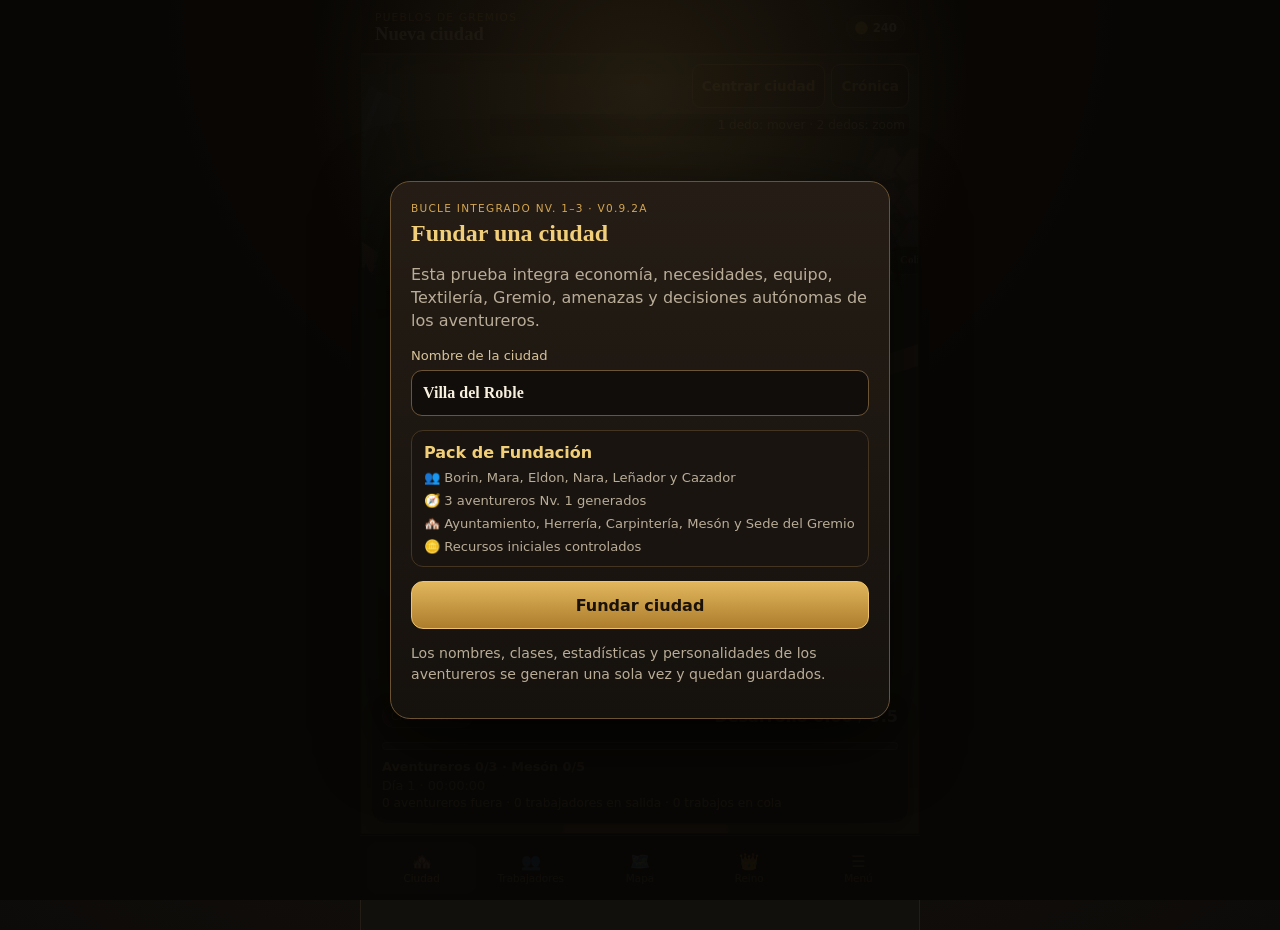
<file: index.html>
<!doctype html>
<html lang="es">
<head>
<meta charset="utf-8">
<meta name="viewport" content="width=device-width,initial-scale=1,viewport-fit=cover">
<meta name="theme-color" content="#17130f">
<meta name="description" content="Pueblos de Gremios - gestión de un pueblo fantástico y su reino.">
<link rel="manifest" href="./manifest.webmanifest?v=0.9.2a">
<link rel="icon" href="./icons/icon.svg?v=0.9.2a" type="image/svg+xml">
<link rel="stylesheet" href="./styles.css?v=0.9.2a">
<link rel="stylesheet" href="./activity.css?v=0.9.2a">
<link rel="stylesheet" href="./world-loop.css?v=0.9.2a">
<link rel="stylesheet" href="./city-life.css?v=0.9.2a">
<title>Pueblos de Gremios</title>
</head>
<body>
<section class="foundation-gate" id="foundationGate">
  <div class="foundation-card">
    <p class="eyebrow">Bucle integrado Nv. 1–3 · v0.9.2a</p>
    <h1>Fundar una ciudad</h1>
    <p>Esta prueba integra economía, necesidades, equipo, Textilería, Gremio, amenazas y decisiones autónomas de los aventureros.</p>
    <label class="foundation-field">
      <span>Nombre de la ciudad</span>
      <input id="foundationCityName" maxlength="28" value="Villa del Roble" autocomplete="off">
    </label>
    <div class="foundation-pack">
      <strong>Pack de Fundación</strong>
      <span>👥 Borin, Mara, Eldon, Nara, Leñador y Cazador</span>
      <span>🧭 3 aventureros Nv. 1 generados</span>
      <span>🏘️ Ayuntamiento, Herrería, Carpintería, Mesón y Sede del Gremio</span>
      <span>🪙 Recursos iniciales controlados</span>
    </div>
    <button class="primary" id="foundCityBtn">Fundar ciudad</button>
    <p class="muted" id="foundationFeedback">Los nombres, clases, estadísticas y personalidades de los aventureros se generan una sola vez y quedan guardados.</p>
  </div>
</section>

<main class="app-shell" id="app">
<header class="topbar">
  <div><p class="eyebrow">Pueblos de Gremios</p><h1 id="screenTitle">Nueva ciudad</h1></div>
  <div class="resource-strip city-resource-strip" aria-label="Recursos generales de la ciudad">
    <span title="Monedas">🪙 <b id="coinsValue">1.240</b></span>
  </div>
</header>

<section class="screen is-active" data-screen="city">
  <div class="city-stage">
    <div class="city-sky"></div>
    <button class="building hall" data-building="Ayuntamiento"><span>🏰</span><b>Ayuntamiento</b><small>Nv. 1</small></button>
    <button class="building tavern" data-building="Mesón"><span>🍲</span><b>Mesón</b><small>Nv. 1 · Cap. 5</small></button>
    <button class="building smithy" data-building="Herrería"><span>⚒️</span><b>Herrería</b><small>Nv. <span id="smithyLevelCity">1</span></small><em class="building-notice" id="smithyVisitBadge" hidden>📖 0 nuevas</em></button>
    <button class="building carpenter" data-building="Carpintería"><span>🪚</span><b>Carpintería</b><small>Nv. 1</small></button>
    <button class="building store" data-building="Sede del Gremio"><span>📜</span><b>Sede del Gremio</b><small>Nv. 1</small></button>
    <button class="building textile" id="cityTextileButton" data-building="Textilería" hidden><span>🧵</span><b>Textilería</b><small id="cityTextileLevel">Disponible</small></button>
    <div class="road"></div>
  </div>
  <article class="status-card city-growth-card">
    <div><span class="badge" id="cityLevelBadge">Ciudad Nv. 1</span><strong>Desarrollo <span id="cityDevelopment">0.00</span> / <span id="cityDevelopmentTarget">9.5</span></strong></div>
    <progress id="cityDevelopmentProgress" value="0" max="9.5">0/9.5</progress>
    <p class="city-population-summary" id="cityPopulationSummary">Aventureros 3/3 · Mesón 3/5</p>
    <p id="cityLiveClock" class="muted"></p><div id="cityRecentActivity" class="world-event-list"></div>
    <p id="cityProgressHint">Expediciones, producción y mejoras hacen crecer la ciudad.</p>
  </article>
</section>

<section class="screen" data-screen="workers">
  <div class="section-head"><h2>Trabajadores</h2><span>6 / 6</span></div>
  <div class="worker-list">
    <article class="worker worker-borin">
      <div class="avatar">B</div>
      <div>
        <h3>Borin</h3>
        <p>Herrero · Nv. <span id="borinProfessionLevel">1</span></p>
        <small>Herrería <span id="borinSmithingLevel">1</span> · <span id="borinSmithingXp">0</span>/<span id="borinNextXp">100</span> XP</small>
        <progress class="skill-progress" id="borinXpProgress" value="0" max="100"></progress>
        <small class="stamina-label">Resistencia <span id="borinStaminaWorker">100</span>/100</small>
        <progress class="stamina-progress" id="borinStaminaWorkerProgress" value="100" max="100"></progress>
      </div>
      <span class="state" id="borinState">Disponible</span>
    </article>
    <article class="worker worker-mara">
      <div class="avatar">M</div>
      <div>
        <h3>Mara</h3>
        <p>Minera · Nv. <span id="maraProfessionLevel">1</span></p>
        <small>Minería <span id="maraMiningLevel">1</span> · <span id="maraMiningXp">0</span>/<span id="maraNextXp">100</span> XP</small>
        <progress class="skill-progress" id="maraXpProgress" value="0" max="100"></progress>
        <small class="stamina-label">Resistencia <span id="maraStaminaWorker">100</span>/100</small>
        <progress class="stamina-progress" id="maraStaminaWorkerProgress" value="100" max="100"></progress>
      </div>
      <span class="state" id="maraState">Disponible</span>
    </article>
    <article class="worker worker-eldon">
      <div class="avatar">E</div>
      <div>
        <h3>Eldon</h3>
        <p>Carpintero · Nv. <span id="eldonProfessionLevel">1</span></p>
        <small>Carpintería <span id="eldonCarpentryLevel">1</span> · <span id="eldonCarpentryXp">0</span>/<span id="eldonNextXp">100</span> XP</small>
        <progress class="skill-progress" id="eldonXpProgress" value="0" max="100"></progress>
        <small class="stamina-label">Resistencia <span id="eldonStaminaWorker">100</span>/100</small>
        <progress class="stamina-progress" id="eldonStaminaWorkerProgress" value="100" max="100"></progress>
      </div>
      <span class="state" id="eldonState">Disponible</span>
    </article>
    <article class="worker"><div class="avatar">N</div><div><h3>Nara</h3><p>Mesonera · Nv. 1</p><small>Cocina 1 · Hospitalidad 1</small></div><span class="state">Disponible</span></article>
    <article class="worker"><div class="avatar">L</div><div><h3>Leñador</h3><p>Recolección · Nv. 1</p><small>Madera y Leña · salidas desde el Mapa</small></div><span class="state" id="loggerState">Disponible</span></article>
    <article class="worker"><div class="avatar">C</div><div><h3>Cazador</h3><p>Caza · Nv. 1</p><small>Carne, Piel y Tendón · salidas desde el Mapa</small></div><span class="state" id="hunterState">Disponible</span></article>
  </div>
</section>

<section class="screen" data-screen="carpenter">
  <button class="back-link" data-go="city">← Volver a la ciudad</button>

  <div class="hero-card carpenter-art">
    <span class="badge">Carpintería · Nv. 1</span>
    <h2>Taller de Eldon</h2>
    <p>Eldon transforma la madera de la ciudad en componentes para otros oficios.</p>
  </div>

  <div class="trade-resource-strip" aria-label="Recursos de Carpintería">
    <div><span>🪵 Madera</span><strong id="carpenterWood">86</strong></div>
    <div><span>🪚 Mangos</span><strong id="carpenterHandles">0</strong></div>
  </div>

  <article class="panel smithy-worker">
    <div class="smithy-worker-head">
      <div class="avatar">E</div>
      <div>
        <p class="eyebrow">Carpintero asignado</p>
        <h3>Eldon · Carpintería Nv. <span id="carpenterEldonLevel">1</span></h3>
      </div>
      <span class="state" id="carpenterEldonState">Disponible</span>
    </div>
    <small><span id="carpenterEldonXp">0</span>/<span id="carpenterEldonNextXp">100</span> XP</small>
    <progress class="skill-progress" id="carpenterEldonProgress" value="0" max="100"></progress>
    <small class="stamina-label">Resistencia <span id="carpenterEldonStamina">100</span>/100</small>
    <progress class="stamina-progress" id="carpenterEldonStaminaProgress" value="100" max="100"></progress>
  </article>

  <article class="panel recipe-card">
    <p class="eyebrow">Componente</p>
    <div class="recipe-title">
      <div class="recipe-icon">🪵</div>
      <div>
        <h3>Mango de pico</h3>
        <p>Componente de madera que la Herrería necesita para ensamblar un Pico de hierro.</p>
      </div>
    </div>
    <div class="kv"><span>Coste</span><strong>3 madera</strong></div>
    <div class="kv"><span>Tiempo de prueba</span><strong>20 s</strong></div>
    <div class="kv"><span>Coste de Resistencia</span><strong>15</strong></div>
    <div class="kv"><span>Experiencia</span><strong>+40 XP Carpintería</strong></div>
    <div class="craft-status">
      <div class="kv"><span>Estado</span><strong id="carpentryStatus">Lista para fabricar</strong></div>
      <progress id="carpentryProgress" value="0" max="100"></progress>
      <p class="countdown" id="carpentryCountdown"></p>
    </div>
    <button class="primary" id="startHandleCraft">Fabricar mango</button>
    <p class="feedback" id="carpentryFeedback" aria-live="polite"></p>
  </article>
  <article class="panel approved-production-panel">
    <div class="section-head compact"><div><p class="eyebrow">Catálogo aprobado</p><h3>Producción Nv. 1</h3></div><span id="carpenterWorldQueue">Cola 0/5</span></div>
    <div class="production-grid">
      <button class="small-action" data-world-recipe="toolHandle">Mango de herramienta</button>
      <button class="small-action" data-world-recipe="huntingBow">Arco de caza</button>
      <button class="small-action" data-world-recipe="arrowBundle">Haz de 12 flechas</button>
      <button class="small-action" data-world-recipe="simpleStaff">Bastón simple</button>
      <button class="small-action" data-world-recipe="woodenShield">Escudo de madera</button>
    </div>
    <p class="feedback" id="carpenterWorldFeedback"></p>
  </article>
</section>

<section class="screen" data-screen="smithy">
  <button class="back-link" data-go="city">← Volver a la ciudad</button>

  <div class="hero-card smithy-art smithy-art-compact">
    <span class="badge">Herrería · Nv. <span id="smithyLevelHero">1</span></span>
    <h2>Forja de Borin</h2>
    <p>Producción, almacén, venta y desarrollo del negocio.</p>
  </div>

  <div class="trade-resource-strip" aria-label="Recursos de Herrería">
    <div><span>⛏️ Hierro</span><strong id="smithyIron">42</strong></div>
    <div><span>🪨 Piedra</span><strong id="smithyStone">0</strong></div>
  </div>

  <article class="panel smithy-worker smithy-worker-compact">
    <div class="smithy-worker-head">
      <div class="avatar">B</div>
      <div>
        <p class="eyebrow">Herrero asignado</p>
        <h3>Borin · Herrería Nv. <span id="smithyBorinLevel">1</span></h3>
        <small><span id="smithyBorinXp">0</span>/<span id="smithyBorinNextXp">100</span> XP · Resistencia <span id="smithyBorinStamina">100</span>/100</small>
      </div>
      <span class="state" id="smithyBorinState">Disponible</span>
    </div>
    <div class="smithy-worker-bars">
      <progress class="skill-progress" id="smithyBorinProgress" value="0" max="100"></progress>
      <progress class="stamina-progress" id="smithyBorinStaminaProgress" value="100" max="100"></progress>
    </div>
  </article>

  <nav class="smithy-tabs" aria-label="Secciones de Herrería">
    <button class="smithy-tab is-active" data-smithy-tab="craft">⚒️<span>Fabricar</span></button>
    <button class="smithy-tab" data-smithy-tab="storage">📦<span>Almacén</span></button>
    <button class="smithy-tab" data-smithy-tab="sale">🪙<span>Venta</span></button>
    <button class="smithy-tab" data-smithy-tab="book">📖<span>Libro</span></button>
    <button class="smithy-tab" data-smithy-tab="upgrade">⬆️<span>Mejoras</span></button>
  </nav>

  <section class="smithy-tab-panel is-active" data-smithy-panel="craft">
    <article class="panel smithy-current-job">
      <div class="section-head compact">
        <div><p class="eyebrow">Trabajo actual</p><h3 id="craftStatus">Lista para trabajar</h3></div>
        <p class="countdown" id="craftCountdown"></p>
      </div>
      <progress id="craftProgress" value="0" max="100"></progress>
      <p class="feedback" id="smithyFeedback" aria-live="polite"></p>
    </article>

    <div class="section-head smithy-list-heading">
      <div><p class="eyebrow">Recetas disponibles</p><h2>Fabricación</h2></div>
      <span class="muted">Vista compacta</span>
    </div>

    <div class="smithy-recipe-list">
      <article class="smithy-list-item recipe-compact">
        <div class="recipe-compact-main">
          <div class="recipe-icon compact">⛏️</div>
          <div class="recipe-compact-copy">
            <strong>Cabeza de pico de hierro</strong>
            <small>Componente metálico · Nv. 1</small>
          </div>
          <button class="compact-action" id="startHeadCraft">Fabricar</button>
        </div>
        <div class="recipe-facts">
          <span><b>5</b> hierro</span><span><b>20 s</b></span><span><b>15</b> res.</span><span><b>+40</b> XP</span>
        </div>
        <details class="recipe-details">
          <summary>Información</summary>
          <p>La pieza metálica del pico. Necesita un mango fabricado en Carpintería para convertirse en herramienta.</p>
        </details>
      </article>

      <article class="smithy-list-item recipe-compact assembly-card">
        <div class="recipe-compact-main">
          <div class="recipe-icon compact">🛠️</div>
          <div class="recipe-compact-copy">
            <strong>Pico de hierro</strong>
            <small>Ensamblaje · Nv. 1</small>
          </div>
          <button class="compact-action" id="startPickaxeAssembly">Ensamblar</button>
        </div>
        <div class="recipe-facts">
          <span><b>1</b> cabeza</span><span><b>1</b> mango</span><span><b>15 s</b></span><span><b>10</b> res.</span><span><b>+20</b> XP</span>
        </div>
        <details class="recipe-details">
          <summary>Información</summary>
          <p>Borin utiliza una cabeza del Almacén de Herrería y un mango disponible en Carpintería.</p>
        </details>
      </article>

      <article class="smithy-list-item recipe-compact quality-recipe-card">
        <div class="recipe-compact-main">
          <div class="recipe-icon compact">⚔️</div>
          <div class="recipe-compact-copy">
            <strong>Espada de hierro</strong>
            <small>Equipo de aventurero · Dificultad Nv. 2</small>
          </div>
          <button class="compact-action" id="startSwordCraft">Forjar</button>
        </div>
        <div class="recipe-facts">
          <span><b>8</b> hierro</span><span><b>30 s</b></span><span><b>20</b> res.</span><span><b>+50</b> XP</span>
        </div>
        <details class="recipe-details">
          <summary>Calidad y detalles</summary>
          <p>Objeto individual. Al terminar pasa al Almacén de Herrería, nunca al inventario general.</p>
          <div class="quality-preview compact-quality">
            <div class="kv"><span>Excelente ahora</span><strong id="swordExcellentChance">2%</strong></div>
            <div class="quality-distribution" id="swordQualityDistribution"></div>
          </div>
        </details>
      </article>
    </div>
  </section>

  <section class="smithy-tab-panel" data-smithy-panel="storage" hidden>
    <article class="panel smithy-capacity-card">
      <div class="section-head compact">
        <div><p class="eyebrow">Stock propio</p><h3>Almacén de Herrería</h3></div>
        <strong><span id="smithyStorageUsed">0</span>/<span id="smithyStorageCapacity">20</span></strong>
      </div>
      <p class="muted">Todo lo producido por la Herrería queda acá. Los materiales generales siguen perteneciendo a la ciudad.</p>
    </article>

    <div class="smithy-stock-list">
      <article class="smithy-stock-row"><span>⛏️ Cabezas de pico</span><strong id="smithyPickaxeHeads">0</strong></article>
      <article class="smithy-stock-row external-stock"><span>🪵 Mangos disponibles en Carpintería</span><strong id="smithyHandles">0</strong></article>
      <article class="smithy-stock-row"><span>🛠️ Picos de hierro</span><strong id="smithyIronPickaxes">0</strong></article>
      <article class="smithy-stock-row"><span>⚔️ Espadas de hierro</span><strong id="smithyIronSwords">0</strong></article>
    </div>

    <article class="panel smithy-sword-storage">
      <div class="section-head compact">
        <div><p class="eyebrow">Piezas individuales</p><h3>Espadas almacenadas</h3></div>
      </div>
      <p class="muted">Revisá calidad y precio. Sólo una pieza que decidas exhibir pasa a Venta.</p>
      <div id="swordInventoryList" class="sword-inventory-list compact-sword-list"></div>
    </article>
  </section>

  <section class="smithy-tab-panel" data-smithy-panel="sale" hidden>
    <article class="panel exhibition-panel">
      <div class="section-head compact">
        <div><p class="eyebrow">Venta frecuente</p><h3>Exhibición</h3></div>
        <strong><span id="smithyExhibitionCount">0 piezas</span> · <span id="smithyExhibitionCapacity">3</span> máx.</strong>
      </div>
      <p class="muted">Sólo los objetos puestos aquí pueden ser evaluados y comprados por los aventureros.</p>
      <div id="smithyExhibitionList" class="exhibition-list"></div>
    </article>

    <article class="panel visitor-panel">
      <div class="section-head compact">
        <div><p class="eyebrow">Actividad de clientes</p><h3>Visitante actual</h3></div>
        <span class="state" id="smithyVisitorState">Sin visitantes</span>
      </div>
      <div id="smithyVisitorCard" class="visitor-card">
        <p class="muted">Los aventureros visitan la Herrería de forma automática y evalúan la Exhibición.</p>
      </div>
    </article>
  </section>

  <section class="smithy-tab-panel" data-smithy-panel="book" hidden>
    <article class="panel smithy-book-panel">
      <div class="section-head compact">
        <div><p class="eyebrow">Historial persistente</p><h3>📖 Libro de la Herrería</h3></div>
        <button class="small-action" id="clearSmithyBook">Limpiar leídos</button>
      </div>
      <p class="muted">Guarda las últimas 20 visitas detalladas. Las más antiguas se compactan automáticamente.</p>
      <div id="smithyBookSummary" class="book-summary"></div>
      <div id="smithyBookList" class="book-list"></div>
    </article>
  </section>

  <section class="smithy-tab-panel" data-smithy-panel="upgrade" hidden>
    <article class="panel upgrade-card">
      <p class="eyebrow">Desarrollo del negocio</p>
      <h3 id="smithyUpgradeTitle">Mejorar Herrería a Nv. 2</h3>
      <p class="muted" id="smithyUpgradeCopy">La mejora representa el crecimiento real del negocio y aumenta el Prestigio de la ciudad.</p>
      <div class="requirement-list">
        <div data-smithy-requirement="skill"><span>Borin · Herrería Nv. 2</span><strong id="reqSmithing">0/1</strong></div>
        <div data-smithy-requirement="crafted"><span>3 cabezas fabricadas</span><strong id="reqCrafted">0/3</strong></div>
        <div data-smithy-requirement="stone"><span>10 piedra</span><strong id="reqStone">0/10</strong></div>
        <div data-smithy-requirement="coins"><span>100 monedas</span><strong id="reqCoins">0/100</strong></div>
      </div>
      <div class="upgrade-reward">Recompensa: <strong>+20 Prestigio</strong></div>
      <button class="primary" id="upgradeSmithy">Mejorar Herrería</button>
      <p class="feedback" id="upgradeFeedback" aria-live="polite"></p>
    </article>
  </section>
  <article class="panel approved-production-panel">
    <div class="section-head compact"><div><p class="eyebrow">Catálogo aprobado</p><h3>Producción Nv. 1</h3></div><span id="smithyWorldQueue">Cola 0/5</span></div>
    <div class="production-grid">
      <button class="small-action" data-world-recipe="nails">Clavos ×8</button>
      <button class="small-action" data-world-recipe="arrowheads">Puntas ×6</button>
      <button class="small-action" data-world-recipe="pickaxeHead">Cabeza de pico</button>
      <button class="small-action" data-world-recipe="axeHead">Cabeza de hacha</button>
      <button class="small-action" data-world-recipe="ironPickaxe">Pico de hierro</button>
      <button class="small-action" data-world-recipe="workAxe">Hacha de trabajo</button>
      <button class="small-action" data-world-recipe="dagger">Daga de hierro</button>
      <button class="small-action" data-world-recipe="huntingKnife">Cuchillo de caza</button>
      <button class="small-action" data-world-recipe="scissors">Tijeras</button>
    </div>
    <p class="feedback" id="smithyWorldFeedback"></p>
  </article>
</section>

<section class="screen" data-screen="inn">
  <button class="back-link" data-go="city">← Volver a la ciudad</button>

  <div class="hero-card inn-art">
    <span class="badge">Mesón · Nv. 1</span>
    <h2>El Mesón de Nara</h2>
    <p>Los trabajadores recuperan Resistencia lentamente mientras están libres. El Mesón acelera mucho el descanso.</p>
  </div>

  <article class="panel inn-worker-card management-section" id="innMaraPanel">
    <div class="smithy-worker-head">
      <div class="avatar">M</div>
      <div>
        <p class="eyebrow">Trabajadora</p>
        <h3>Mara · Minera Nv. <span id="innMaraLevel">1</span></h3>
      </div>
      <span class="state" id="innMaraState">Disponible</span>
    </div>

    <div class="stamina-block">
      <div class="kv"><span>Resistencia</span><strong><span id="innMaraStamina">100</span>/100</strong></div>
      <progress class="stamina-progress" id="innMaraStaminaProgress" value="100" max="100"></progress>
      <div class="kv"><span>Recuperación normal</span><strong>+1 cada 10 s</strong></div>
      <div class="kv"><span>Descansando en Mesón</span><strong>+5 cada 10 s</strong></div>
    </div>

    <button class="primary" id="toggleMaraInnRest">Descansar en Mesón</button>
    <p class="feedback" id="maraInnFeedback" aria-live="polite"></p>
  </article>

  <article class="panel inn-worker-card management-section" id="innBorinPanel">
    <div class="smithy-worker-head">
      <div class="avatar">B</div>
      <div>
        <p class="eyebrow">Trabajador</p>
        <h3>Borin · Herrero Nv. <span id="innBorinLevel">1</span></h3>
      </div>
      <span class="state" id="innBorinState">Disponible</span>
    </div>

    <div class="stamina-block">
      <div class="kv"><span>Resistencia</span><strong><span id="innBorinStamina">100</span>/100</strong></div>
      <progress class="stamina-progress" id="innBorinStaminaProgress" value="100" max="100"></progress>
      <div class="kv"><span>Recuperación normal</span><strong>+1 cada 10 s</strong></div>
      <div class="kv"><span>Descansando en Mesón</span><strong>+5 cada 10 s</strong></div>
    </div>

    <button class="primary" id="toggleBorinInnRest">Descansar en Mesón</button>
    <p class="feedback" id="borinInnFeedback" aria-live="polite"></p>
  </article>

  <article class="panel inn-worker-card management-section" id="innEldonPanel">
    <div class="smithy-worker-head">
      <div class="avatar">E</div>
      <div>
        <p class="eyebrow">Trabajador</p>
        <h3>Eldon · Carpintero Nv. <span id="innEldonLevel">1</span></h3>
      </div>
      <span class="state" id="innEldonState">Disponible</span>
    </div>

    <div class="stamina-block">
      <div class="kv"><span>Resistencia</span><strong><span id="innEldonStamina">100</span>/100</strong></div>
      <progress class="stamina-progress" id="innEldonStaminaProgress" value="100" max="100"></progress>
      <div class="kv"><span>Recuperación normal</span><strong>+1 cada 10 s</strong></div>
      <div class="kv"><span>Descansando en Mesón</span><strong>+5 cada 10 s</strong></div>
    </div>

    <button class="primary" id="toggleEldonInnRest">Descansar en Mesón</button>
    <p class="feedback" id="eldonInnFeedback" aria-live="polite"></p>
  </article>

  <article class="panel management-section" id="mesonSummaryPanel">
    <div class="section-head compact"><div><p class="eyebrow">Aventureros</p><h3>Servicios del Mesón</h3></div><span id="mesonServiceSummary">0 servicios</span></div>
    <p class="muted">Nara atiende necesidades reales: Plato sencillo, Ración de viaje y Descanso. Si alguien no puede pagar, puede ocupar alojamiento y recuperarse mediante reposo lento. No existe una barra obligatoria de hambre.</p>
    <div class="world-event-list" id="mesonAdventurerList"></div>
  </article>
  <article class="panel management-section" id="innRulePanel">
    <p class="eyebrow">Regla de prueba</p>
    <p class="muted">Los trabajadores se recuperan mientras el mundo está activo. En esta prueba no acumulás castigos cuando cerrás la app. La velocidad está acelerada para poder probarla; después ajustaremos el balance definitivo.</p>
  </article>
<article class="panel management-section" id="innGathererRestPanel"></article><article class="panel management-section" id="mesonActivityPanel"><h3>La voz del Mesón</h3><div id="mesonRealActivity"></div></article>
</section>

<section class="screen" data-screen="expedition">
  <div class="hero-card expedition-art">
    <span class="badge danger">Riesgo medio</span>
    <h2>Cantera del Este</h2>
    <p>Zona cercana de prueba. Permite conseguir hierro y piedra mientras Mara mejora Minería.</p>
  </div>
  <div class="panel">
    <div class="kv"><span>Duración de prueba</span><strong>30 s</strong></div>
    <div class="kv"><span>Minería recomendada</span><strong>1</strong></div>
    <div class="kv"><span>Trabajador</span><strong>Mara</strong></div>
    <div class="kv"><span>Coste de Resistencia</span><strong>20</strong></div>
    <div class="kv"><span>Resistencia actual</span><strong><span id="expeditionStamina">100</span>/100</strong></div>
    <progress class="stamina-progress" id="expeditionStaminaProgress" value="100" max="100"></progress>
    <div class="kv"><span>Posibles recursos</span><strong>⛏️ 4–7 · 🪨 2–4</strong></div>
    <div class="kv"><span>Herramienta</span><strong id="expeditionTool">Sin pico</strong></div>
    <div class="kv"><span>Veta dura</span><strong id="hardVeinChance">No disponible</strong></div>
    <div class="equipment-box">
      <div class="kv"><span>Picos en inventario</span><strong id="expeditionPickaxes">0</strong></div>
      <button class="primary" id="equipIronPickaxe">Equipar Pico de hierro</button>
      <p class="muted">Con el Pico de hierro equipado, cada expedición tiene 15% de probabilidad de activar una Veta dura con hierro adicional.</p>
    </div>
    <div class="expedition-status" id="expeditionStatusBox">
      <div class="kv"><span>Estado</span><strong id="expeditionStatus">Lista para partir</strong></div>
      <progress id="expeditionProgress" value="0" max="100"></progress>
      <p class="countdown" id="expeditionCountdown"></p>
    </div>
    <button class="primary" id="startExpedition">Iniciar expedición</button>
    <p class="feedback" id="expeditionFeedback" aria-live="polite"></p>
  </div>
</section>

<section class="screen" data-screen="kingdom">
  <div class="hero-card kingdom-art"><span class="badge">POBLACIÓN PERSISTENTE</span><h2>Aventureros de tu ciudad</h2><p>La ciudad crece de Nv. 1 a Nv. 3 y abre plazas para nuevos aventureros sin duplicarlos al recargar.</p></div>
  <article class="panel">
    <p class="eyebrow">Ciudad fundada</p>
    <h3 id="kingdomCityName">Sin fundar</h3>
    <p class="muted" id="kingdomFoundingMeta">El Pack inicial se genera al fundar la ciudad.</p>
  </article>
  <article class="panel">
    <div class="section-head compact"><div><p class="eyebrow">Población de aventureros</p><h3>Residentes</h3></div><span id="kingdomAdventurerCount">0/3 plazas activas</span></div>
    <div class="founding-adventurer-list" id="kingdomAdventurerList"></div>
  </article>
  <article class="panel adventure-activity-panel" id="manualCombatLab" hidden>
    <div class="section-head compact">
      <div><p class="eyebrow">LABORATORIO LOCAL</p><h3>Forzar salida de combate</h3></div>
      <span class="state" id="activityState">Lista</span>
    </div>
    <p class="muted">Herramienta de QA. En el juego normal los aventureros deciden sus salidas o aceptan misiones de forma autónoma.</p>

    <label class="activity-field">
      <span>Aventurero</span>
      <select id="activityAdventurerSelect"></select>
    </label>

    <div class="activity-grid">
      <label class="activity-field">
        <span>Objetivo</span>
        <select id="activityEnemySelect">
          <option value="wolf">Lobo</option>
          <option value="boar">Jabalí</option>
        </select>
      </label>
      <label class="activity-field">
        <span>Cantidad</span>
        <select id="activityEnemyCount">
          <option value="1">1</option>
          <option value="2">2</option>
          <option value="3">3</option>
        </select>
      </label>
    </div>

    <div class="activity-preview" id="activityPreview"></div>
    <button class="primary" id="resolveAdventurerActivity">Resolver salida</button>
    <p class="feedback" id="activityResult" aria-live="polite"></p>
  </article>

  <article class="panel">
    <div class="section-head compact"><div><p class="eyebrow">Historial breve</p><h3>Últimas salidas</h3></div></div>
    <div class="activity-log" id="activityLogList"></div>
  </article>

  <article class="panel">
    <div class="section-head compact"><div><p class="eyebrow">Vida del mundo</p><h3>Últimos acontecimientos</h3></div><span id="worldClockKingdom">Día 1 · 00:00</span></div>
    <div class="world-event-list" id="worldEventList"></div>
  </article>
  <article class="panel">
    <p class="eyebrow">Regla v0.9.2a</p>
    <p class="muted">El jugador administra la ciudad. Los aventureros evalúan necesidades, compran, descansan, aceptan misiones y realizan salidas por decisión propia. Sus salidas tienen inicio, regreso y consecuencias que podés observar en el territorio.</p>
  </article>
</section>


<section class="screen" data-screen="townHall">
  <button class="back-link" data-go="city">← Volver a la ciudad</button>
  <div class="hero-card"><span class="badge">Ayuntamiento · Nv. 1</span><h2>Administración de la ciudad</h2><p>Tesorería, desarrollo, alertas y estado general.</p></div>
  <article class="panel management-section" id="townHallFundsPanel">
    <div class="section-head compact"><div><p class="eyebrow">Tesorería</p><h3>Fondos</h3></div><span id="townHallCityLevel">Ciudad Nv. 1</span></div>
    <div class="kv"><span>Total</span><strong id="townHallCoins">0</strong></div>
    <div class="kv"><span>Reservado para misiones</span><strong id="townHallReserved">0</strong></div>
    <div class="kv"><span>Disponible</span><strong id="townHallAvailable">0</strong></div>
    <div class="kv"><span>Desarrollo</span><strong id="townHallDevelopment">0</strong></div>
  </article>
  <article class="panel management-section" id="townHallAlertPanel">
    <p class="eyebrow">Alertas reales</p>
    <div class="world-event-list" id="townHallAlerts"></div>
  </article>
  <article class="panel management-section" id="legacyEraPanel">
    <p class="eyebrow">Era actual</p>
    <div class="kv"><span>Era</span><strong id="townHallEra">era-prueba-1</strong></div>
    <div class="kv"><span>Diamantes persistentes</span><strong id="townHallDiamonds">0</strong></div>
    <p class="muted">Récords, Crónicas, títulos, cosméticos y Diamantes forman el legado entre Eras. El reset material de temporada se activará cuando exista contenido completo de Era.</p>
  </article>
<article class="panel management-section" id="townHallOverviewPanel"><h3>Tu ciudad</h3><div id="townHallOverview"></div><button class="small-action" data-go="map">Ver el territorio</button></article>
</section>

<section class="screen" data-screen="guildHall">
  <button class="back-link" data-go="city">← Volver a la ciudad</button>
  <div class="hero-card"><span class="badge">Sede del Gremio · Nv. 1</span><h2>Tablón de misiones</h2><p>La ciudad publica oportunidades; los aventureros deciden si aceptarlas.</p></div>
  <article class="panel management-section" id="guildPublishPanel">
    <p class="eyebrow">Publicar misión de control</p>
    <div class="activity-grid">
      <label class="activity-field"><span>Objetivo</span><select id="guildEnemySelect"><option value="wolf">Lobo</option><option value="boar">Jabalí</option></select></label>
      <label class="activity-field"><span>Cantidad</span><select id="guildEnemyCount"><option value="1">1</option><option value="2">2</option><option value="3">3</option></select></label>
    </div>
    <label class="activity-field"><span>Recompensa en monedas</span><input id="guildRewardInput" type="number" min="1" value="6"></label>
    <p class="muted" id="guildRewardHint">El valor debe mantenerse entre 70% y 130% del recomendado.</p>
    <button class="primary" id="publishGuildMission">Publicar misión</button>
    <p class="feedback" id="guildFeedback"></p>
  </article>
  <article class="panel management-section" id="guildDeliveryPanel">
    <p class="eyebrow">Entrega por demanda real</p>
    <div class="activity-grid">
      <label class="activity-field"><span>Recurso</span><select id="deliveryResourceSelect">
        <option value="meat">Carne</option><option value="tendon">Tendón</option>
        <option value="wolfSkin">Piel de Lobo</option><option value="boarSkin">Piel de Jabalí</option>
      </select></label>
      <label class="activity-field"><span>Cantidad</span><input id="deliveryQtyInput" type="number" min="1" max="10" value="1"></label>
    </div>
    <label class="activity-field"><span>Recompensa</span><input id="deliveryRewardInput" type="number" min="1" value="2"></label>
    <p class="muted" id="deliveryHint">Sólo se permite publicar si la ciudad realmente necesita ese recurso.</p>
    <button class="primary" id="publishDeliveryMission">Publicar entrega</button>
    <p class="feedback" id="deliveryFeedback"></p>
  </article>

  <article class="panel management-section" id="guildEscortPanel">
    <p class="eyebrow">Escolta por amenaza</p>
    <div class="activity-grid">
      <label class="activity-field"><span>Salida</span><select id="escortWorkerSelect">
        <option value="mine">Mina</option><option value="wood">Bosque</option><option value="hunt">Caza</option>
      </select></label>
      <label class="activity-field"><span>Recompensa</span><input id="escortRewardInput" type="number" min="1" value="16"></label>
    </div>
    <p class="muted" id="escortHint">Sólo se habilita cuando la Amenaza recomienda una escolta.</p>
    <button class="primary" id="publishEscortMission">Publicar escolta</button>
    <p class="feedback" id="escortFeedback"></p>
  </article>
  <article class="panel management-section" id="guildMissionsPanel">
    <div class="section-head compact"><div><p class="eyebrow">Misiones</p><h3>Tablón activo</h3></div><span id="guildMissionCount">0/2</span></div>
    <div class="world-event-list" id="guildMissionList"></div>
  </article>
<article class="panel management-section" id="guildResidentsPanel"><h3>Registro de aventureros</h3><div id="guildResidentList"></div></article><article class="panel management-section" id="guildRewardsPanel"><h3>Recompensas comprometidas</h3><div id="guildReservedRewards"></div></article>
</section>

<section class="screen" data-screen="textile">
  <button class="back-link" data-go="city">← Volver a la ciudad</button>
  <div class="hero-card"><span class="badge" id="textileBadge">Textilería · Bloqueada</span><h2>Taller textil</h2><p>La piel conserva su especie al convertirse en cuero y luego en equipamiento.</p></div>
  <article class="panel" id="textileBuildPanel">
    <p class="eyebrow">Construcción</p>
    <p class="muted">Requiere Ciudad Nv. 2, 40 monedas, 10 madera, 8 piedra, 1 lote de clavos y Tijeras.</p>
    <div id="textileBuildRequirements" role="status"></div>
    <button class="primary" id="buildTextile">Construir Textilería</button>
    <p class="feedback" id="textileFeedback"></p>
  </article>
  <article class="panel" id="textileProductionPanel" hidden>
    <div class="section-head compact"><div><p class="eyebrow">Curtido</p><h3>Piel → Cuero</h3></div><span id="tannedStockSummary">0 cueros</span></div>
    <div class="production-grid" id="tanningActions"></div>
    <div class="section-head compact"><div><p class="eyebrow">Productos</p><h3>Fabricación</h3></div></div>
    <label class="activity-field"><span>Origen del cuero</span><select id="textileOriginSelect"></select></label>
    <div class="production-grid">
      <button class="small-action" data-world-recipe="leatherProtection">Protección ligera</button>
      <button class="small-action" data-world-recipe="leatherGloves">Guantes</button>
      <button class="small-action" data-world-recipe="leatherBoots">Botas</button>
    </div>
    <div class="world-event-list" id="textileStockList"></div>
  </article>
</section>

<section class="screen" data-screen="map">
  <div class="hero-card"><span class="badge">Territorio local · Nv. 1–10</span><h2>Mapa de la ciudad</h2><p>Zonas, recursos, presencia enemiga, trabajadores y rutas.</p></div>
  <article class="panel management-section" id="mapThreatPanel">
    <div class="section-head compact"><div><p class="eyebrow">Amenaza</p><h3>Presencia</h3></div><span id="mapWorldTime">Día 1 · 00:00</span></div>
    <div class="threat-row"><span>🐺 Lobos</span><strong id="wolfPresence">25/100 · Controlado</strong></div>
    <progress id="wolfPresenceProgress" value="25" max="100"></progress>
    <div class="threat-row"><span>🐗 Jabalíes</span><strong id="boarPresence">20/100 · Controlado</strong></div>
    <progress id="boarPresenceProgress" value="20" max="100"></progress>
  </article>
  <article class="panel management-section" id="mapWorkersPanel">
    <p class="eyebrow">Salidas de trabajadores</p>
    <div class="production-grid">
      <button class="small-action" id="mapMineOuting">⛏️ Mara · Mina</button>
      <button class="small-action" id="mapWoodOuting">🪵 Leñador · Bosque</button>
      <button class="small-action" id="mapHuntOuting">🏹 Cazador · Caza</button>
    </div>
    <div id="mapWorkerProgress"></div>
    <p class="feedback" id="mapOutingFeedback"></p>
  </article>
  <article class="panel management-section" id="mapToolsPanel">
    <div class="section-head compact"><div><p class="eyebrow">Herramientas</p><h3>Equipo de trabajadores</h3></div><button class="small-action" id="repairWorkerTools">Reparar</button></div>
    <div class="world-event-list" id="mapWorkerToolsSummary"></div>
    <div class="production-grid">
      <button class="small-action" id="equipMaraPickaxe">Equipar Pico de hierro</button>
      <button class="small-action" id="equipLoggerAxe">Equipar Hacha de trabajo</button>
      <button class="small-action" id="equipHunterBow">Equipar Arco de caza</button>
      <button class="small-action" id="equipHunterKnife">Equipar Cuchillo de caza</button>
    </div>
  </article>
  <article class="panel management-section" id="mapZonesPanel">
    <p class="eyebrow">Zonas</p>
    <div class="world-event-list" id="mapZoneList"></div>
  </article>
  <article class="panel management-section" id="mapOutingsPanel">
    <p class="eyebrow">Aventureros fuera de la ciudad</p>
    <div class="world-event-list" id="mapActiveAdventurers"></div>
  </article>
</section>

<section class="screen" data-screen="inventory">
  <div class="section-head"><h2>Inventario de la ciudad</h2><span>Recursos generales</span></div>
  <div class="inventory-groups">
    <article class="panel inventory-group">
      <p class="eyebrow">Economía</p>
      <div class="inventory-row"><span>🪙 Monedas</span><strong id="inventoryCoins">1.240</strong></div>
    </article>
    <article class="panel inventory-group">
      <p class="eyebrow">Materiales compartidos</p>
      <div class="inventory-row"><span>🪵 Madera</span><strong id="inventoryWood">86</strong></div>
      <div class="inventory-row"><span>⛏️ Hierro</span><strong id="inventoryIron">42</strong></div>
      <div class="inventory-row"><span>🪨 Piedra</span><strong id="inventoryStone">0</strong></div>
    </article>
    <article class="panel inventory-group">
      <p class="eyebrow">Equipamiento asignado</p>
      <div class="inventory-row"><span>⛏️ Herramienta de Mara</span><strong id="inventoryMaraTool">Sin equipar</strong></div>
    </article>
    <article class="panel inventory-group">
      <p class="eyebrow">Recursos del bucle integrado</p>
      <div class="resource-mini-grid" id="worldResourceGrid"></div>
    </article>
    <article class="panel inventory-group">
      <p class="eyebrow">Stock de producción</p>
      <div class="resource-mini-grid" id="worldProductionStock"></div>
    </article>
    <p class="muted inventory-note">Los productos terminados ya no viven acá: cada negocio administra su propio Almacén.</p>
  </div>
</section>

<section class="screen" data-screen="menu">
  <article class="panel"><h3>La vida de tu ciudad</h3><p>Los trabajadores y los negocios completan sus trabajos. Los aventureros deciden cuándo salir, comprar y descansar.</p><p class="muted">El reloj avanza continuamente y los trabajos muestran una barra de progreso. Al cerrar o suspender la app se pausa el mundo, sin ataques por tu ausencia.</p></article>
  <div class="menu-grid">
    <button data-go="workers">👥<span>Trabajadores</span></button>
    <button data-go="map">🗺️<span>Mapa</span></button>
    <button data-go="inventory">🎒<span>Inventario</span></button>
    <button data-go="kingdom">👑<span>Reino</span></button>
    <button data-go="guildHall">📜<span>Gremio</span></button>
    <button data-go="townHall">🏰<span>Ayuntamiento</span></button>
    <button id="installBtn">📲<span id="installLabel">Instalar PWA</span></button>
    <button id="resetWorldBtn">♻️<span>Reiniciar Reino de prueba</span></button>
  </div>
  <div class="panel">
    <p><strong>Versión:</strong> v0.9.2a — Ciudad viva · Nv. 1–3</p>
    <p class="muted">Necesidades, Mesón, equipo, producción, Textilería, Gremio, botín, Amenaza, Mapa y autonomía conectados en una misma simulación.</p>
  </div>
  <div class="panel" id="simulationTestTools" hidden>
    <div class="section-head compact"><div><p class="eyebrow">Simulación de juego</p><h3 id="simulationClock">Día 1 · 00:00</h3></div><span id="simulationEventCount">0 eventos</span></div>
    <p class="muted">Avanza el mundo para observar decisiones autónomas, consumo, misiones, amenaza y economía. Estos botones aceleran el tiempo sólo para QA.</p>
    <div class="production-grid">
      <button class="small-action" id="advanceWorld10">+10 min</button>
      <button class="small-action" id="advanceWorld30">+30 min</button>
      <button class="small-action" id="advanceWorld120">+2 h</button>
    </div>
    <p class="feedback" id="simulationFeedback"></p>
  </div>
  <div class="panel local-test-tools" id="localTestTools" hidden>
    <p class="eyebrow">Herramienta local de prueba</p>
    <h3>Progresión rápida</h3>
    <p class="muted">Sólo aparece en localhost. Completa exactamente el Desarrollo que falta para el próximo nivel sin cambiar los valores de balance reales.</p>
    <button class="primary" id="testReachNextCityLevel">Alcanzar próximo nivel</button>
    <button class="small-action local-recover-action" id="testRecoverAdventurers">Recuperar aventureros para seguir probando</button>
    <p class="feedback" id="testProgressFeedback"></p>
  </div>
</section>

<nav class="bottom-nav" aria-label="Navegación principal">
  <button class="nav-btn is-active" data-target="city">🏘️<span>Ciudad</span></button>
  <button class="nav-btn" data-target="workers">👥<span>Trabajadores</span></button>
  <button class="nav-btn" data-target="map">🗺️<span>Mapa</span></button>
  <button class="nav-btn" data-target="kingdom">👑<span>Reino</span></button>
  <button class="nav-btn" data-target="menu">☰<span>Menú</span></button>
</nav>

<dialog id="buildingDialog">
  <form method="dialog">
    <div class="dialog-head"><div><p class="eyebrow">Edificio</p><h2 id="buildingName">Edificio</h2></div><button class="icon-btn" value="cancel" aria-label="Cerrar">✕</button></div>
    <p id="buildingCopy">Gestión del edificio.</p>
    <section class="building-resource-panel">
      <p class="eyebrow">Recursos del oficio</p>
      <div class="building-resource-chips" id="buildingResources"></div>
      <p class="muted building-resource-empty" id="buildingResourceEmpty"></p>
    </section>
    <div class="coming-soon">La gestión completa de este edificio se desarrollará en las próximas versiones.</div>
    <button class="primary" value="cancel">Cerrar</button>
  </form>
</dialog>
</main>
<script src="./game-data.js?v=0.9.2a" defer></script>
<script src="./adventurer-core.js?v=0.9.2a" defer></script>
<script src="./city-progression.js?v=0.9.2a" defer></script>
<script src="./activity-combat.js?v=0.9.2a" defer></script>
<script src="./world-design-data.js?v=0.9.2a" defer></script>
<script src="./world-loop.js?v=0.9.2a" defer></script>
<script src="./city-controls.js?v=0.9.2a" defer></script>
<script src="./city-life.js?v=0.9.2a" defer></script>
<script src="./management-ui.js?v=0.9.2a" defer></script>
<script src="./app.js?v=0.9.2a" defer></script>
</body>
</html>
</file>
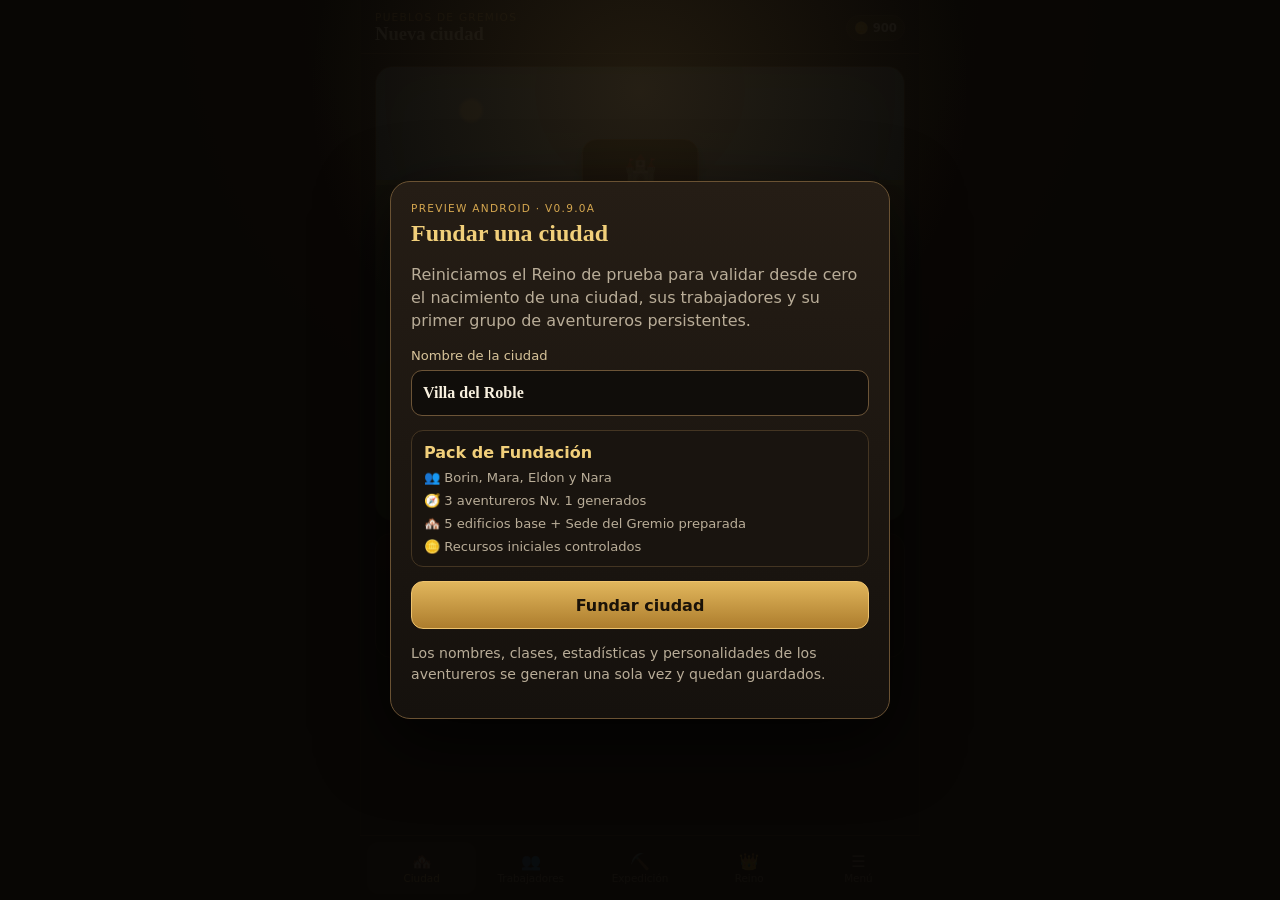
<file: preview-v0.9.0a/index.html>
<!doctype html>
<html lang="es">
<head>
<meta charset="utf-8">
<meta name="viewport" content="width=device-width,initial-scale=1,viewport-fit=cover">
<meta name="theme-color" content="#17130f">
<meta name="description" content="Pueblos de Gremios - gestión de un pueblo fantástico y su reino.">
<link rel="manifest" href="./manifest.webmanifest?v=0.9.0a">
<link rel="icon" href="./icons/icon.svg?v=0.9.0a" type="image/svg+xml">
<link rel="stylesheet" href="./styles.css?v=0.9.0a">
<title>Pueblos de Gremios · Preview v0.9.0a</title>
</head>
<body>
<section class="foundation-gate" id="foundationGate">
  <div class="foundation-card">
    <p class="eyebrow">PREVIEW Android · v0.9.0a</p>
    <h1>Fundar una ciudad</h1>
    <p>Reiniciamos el Reino de prueba para validar desde cero el nacimiento de una ciudad, sus trabajadores y su primer grupo de aventureros persistentes.</p>
    <label class="foundation-field">
      <span>Nombre de la ciudad</span>
      <input id="foundationCityName" maxlength="28" value="Villa del Roble" autocomplete="off">
    </label>
    <div class="foundation-pack">
      <strong>Pack de Fundación</strong>
      <span>👥 Borin, Mara, Eldon y Nara</span>
      <span>🧭 3 aventureros Nv. 1 generados</span>
      <span>🏘️ 5 edificios base + Sede del Gremio preparada</span>
      <span>🪙 Recursos iniciales controlados</span>
    </div>
    <button class="primary" id="foundCityBtn">Fundar ciudad</button>
    <p class="muted" id="foundationFeedback">Los nombres, clases, estadísticas y personalidades de los aventureros se generan una sola vez y quedan guardados.</p>
  </div>
</section>

<main class="app-shell" id="app">
<header class="topbar">
  <div><p class="eyebrow">Pueblos de Gremios</p><h1 id="screenTitle">Nueva ciudad</h1></div>
  <div class="resource-strip city-resource-strip" aria-label="Recursos generales de la ciudad">
    <span title="Monedas">🪙 <b id="coinsValue">1.240</b></span>
  </div>
</header>

<section class="screen is-active" data-screen="city">
  <div class="city-stage">
    <div class="city-sky"></div>
    <button class="building hall" data-building="Ayuntamiento"><span>🏰</span><b>Ayuntamiento</b><small>Nv. 1</small></button>
    <button class="building tavern" data-building="Taberna"><span>🍺</span><b>Taberna</b><small>Nv. 1</small></button>
    <button class="building smithy" data-building="Herrería"><span>⚒️</span><b>Herrería</b><small>Nv. <span id="smithyLevelCity">1</span></small><em class="building-notice" id="smithyVisitBadge" hidden>📖 0 nuevas</em></button>
    <button class="building carpenter" data-building="Carpintería"><span>🪚</span><b>Carpintería</b><small>Nv. 1</small></button>
    <button class="building store" data-building="Posada"><span>🛏️</span><b>Posada</b><small>Nv. 1</small></button>
    <div class="road"></div>
  </div>
  <article class="status-card">
    <div><span class="badge" id="cityTierBadge">Pueblo</span><strong>Prestigio <span id="cityPrestige">0</span> / 500</strong></div>
    <progress id="cityPrestigeProgress" value="0" max="500">0/500</progress>
    <p>Mejorar negocios y servicios aumenta el prestigio del asentamiento.</p>
  </article>
</section>

<section class="screen" data-screen="workers">
  <div class="section-head"><h2>Trabajadores</h2><span>4 / 4</span></div>
  <div class="worker-list">
    <article class="worker worker-borin">
      <div class="avatar">B</div>
      <div>
        <h3>Borin</h3>
        <p>Herrero · Nv. <span id="borinProfessionLevel">1</span></p>
        <small>Herrería <span id="borinSmithingLevel">1</span> · <span id="borinSmithingXp">0</span>/<span id="borinNextXp">100</span> XP</small>
        <progress class="skill-progress" id="borinXpProgress" value="0" max="100"></progress>
        <small class="stamina-label">Resistencia <span id="borinStaminaWorker">100</span>/100</small>
        <progress class="stamina-progress" id="borinStaminaWorkerProgress" value="100" max="100"></progress>
      </div>
      <span class="state" id="borinState">Disponible</span>
    </article>
    <article class="worker worker-mara">
      <div class="avatar">M</div>
      <div>
        <h3>Mara</h3>
        <p>Minera · Nv. <span id="maraProfessionLevel">1</span></p>
        <small>Minería <span id="maraMiningLevel">1</span> · <span id="maraMiningXp">0</span>/<span id="maraNextXp">100</span> XP</small>
        <progress class="skill-progress" id="maraXpProgress" value="0" max="100"></progress>
        <small class="stamina-label">Resistencia <span id="maraStaminaWorker">100</span>/100</small>
        <progress class="stamina-progress" id="maraStaminaWorkerProgress" value="100" max="100"></progress>
      </div>
      <span class="state" id="maraState">Disponible</span>
    </article>
    <article class="worker worker-eldon">
      <div class="avatar">E</div>
      <div>
        <h3>Eldon</h3>
        <p>Carpintero · Nv. <span id="eldonProfessionLevel">1</span></p>
        <small>Carpintería <span id="eldonCarpentryLevel">1</span> · <span id="eldonCarpentryXp">0</span>/<span id="eldonNextXp">100</span> XP</small>
        <progress class="skill-progress" id="eldonXpProgress" value="0" max="100"></progress>
        <small class="stamina-label">Resistencia <span id="eldonStaminaWorker">100</span>/100</small>
        <progress class="stamina-progress" id="eldonStaminaWorkerProgress" value="100" max="100"></progress>
      </div>
      <span class="state" id="eldonState">Disponible</span>
    </article>
    <article class="worker"><div class="avatar">N</div><div><h3>Nara</h3><p>Tabernera · Nv. 1</p><small>Cocina 1 · Hospitalidad 1</small></div><span class="state">Disponible</span></article>
  </div>
</section>

<section class="screen" data-screen="carpenter">
  <button class="back-link" data-go="city">← Volver a la ciudad</button>

  <div class="hero-card carpenter-art">
    <span class="badge">Carpintería · Nv. 1</span>
    <h2>Taller de Eldon</h2>
    <p>Eldon transforma la madera de la ciudad en componentes para otros oficios.</p>
  </div>

  <div class="trade-resource-strip" aria-label="Recursos de Carpintería">
    <div><span>🪵 Madera</span><strong id="carpenterWood">86</strong></div>
    <div><span>🪚 Mangos</span><strong id="carpenterHandles">0</strong></div>
  </div>

  <article class="panel smithy-worker">
    <div class="smithy-worker-head">
      <div class="avatar">E</div>
      <div>
        <p class="eyebrow">Carpintero asignado</p>
        <h3>Eldon · Carpintería Nv. <span id="carpenterEldonLevel">1</span></h3>
      </div>
      <span class="state" id="carpenterEldonState">Disponible</span>
    </div>
    <small><span id="carpenterEldonXp">0</span>/<span id="carpenterEldonNextXp">100</span> XP</small>
    <progress class="skill-progress" id="carpenterEldonProgress" value="0" max="100"></progress>
    <small class="stamina-label">Resistencia <span id="carpenterEldonStamina">100</span>/100</small>
    <progress class="stamina-progress" id="carpenterEldonStaminaProgress" value="100" max="100"></progress>
  </article>

  <article class="panel recipe-card">
    <p class="eyebrow">Componente</p>
    <div class="recipe-title">
      <div class="recipe-icon">🪵</div>
      <div>
        <h3>Mango de pico</h3>
        <p>Componente de madera que la Herrería necesita para ensamblar un Pico de hierro.</p>
      </div>
    </div>
    <div class="kv"><span>Coste</span><strong>3 madera</strong></div>
    <div class="kv"><span>Tiempo de prueba</span><strong>20 s</strong></div>
    <div class="kv"><span>Coste de Resistencia</span><strong>15</strong></div>
    <div class="kv"><span>Experiencia</span><strong>+40 XP Carpintería</strong></div>
    <div class="craft-status">
      <div class="kv"><span>Estado</span><strong id="carpentryStatus">Lista para fabricar</strong></div>
      <progress id="carpentryProgress" value="0" max="100"></progress>
      <p class="countdown" id="carpentryCountdown"></p>
    </div>
    <button class="primary" id="startHandleCraft">Fabricar mango</button>
    <p class="feedback" id="carpentryFeedback" aria-live="polite"></p>
  </article>
</section>

<section class="screen" data-screen="smithy">
  <button class="back-link" data-go="city">← Volver a la ciudad</button>

  <div class="hero-card smithy-art smithy-art-compact">
    <span class="badge">Herrería · Nv. <span id="smithyLevelHero">1</span></span>
    <h2>Forja de Borin</h2>
    <p>Producción, almacén, venta y desarrollo del negocio.</p>
  </div>

  <div class="trade-resource-strip" aria-label="Recursos de Herrería">
    <div><span>⛏️ Hierro</span><strong id="smithyIron">42</strong></div>
    <div><span>🪨 Piedra</span><strong id="smithyStone">0</strong></div>
  </div>

  <article class="panel smithy-worker smithy-worker-compact">
    <div class="smithy-worker-head">
      <div class="avatar">B</div>
      <div>
        <p class="eyebrow">Herrero asignado</p>
        <h3>Borin · Herrería Nv. <span id="smithyBorinLevel">1</span></h3>
        <small><span id="smithyBorinXp">0</span>/<span id="smithyBorinNextXp">100</span> XP · Resistencia <span id="smithyBorinStamina">100</span>/100</small>
      </div>
      <span class="state" id="smithyBorinState">Disponible</span>
    </div>
    <div class="smithy-worker-bars">
      <progress class="skill-progress" id="smithyBorinProgress" value="0" max="100"></progress>
      <progress class="stamina-progress" id="smithyBorinStaminaProgress" value="100" max="100"></progress>
    </div>
  </article>

  <nav class="smithy-tabs" aria-label="Secciones de Herrería">
    <button class="smithy-tab is-active" data-smithy-tab="craft">⚒️<span>Fabricar</span></button>
    <button class="smithy-tab" data-smithy-tab="storage">📦<span>Almacén</span></button>
    <button class="smithy-tab" data-smithy-tab="sale">🪙<span>Venta</span></button>
    <button class="smithy-tab" data-smithy-tab="book">📖<span>Libro</span></button>
    <button class="smithy-tab" data-smithy-tab="upgrade">⬆️<span>Mejoras</span></button>
  </nav>

  <section class="smithy-tab-panel is-active" data-smithy-panel="craft">
    <article class="panel smithy-current-job">
      <div class="section-head compact">
        <div><p class="eyebrow">Trabajo actual</p><h3 id="craftStatus">Lista para trabajar</h3></div>
        <p class="countdown" id="craftCountdown"></p>
      </div>
      <progress id="craftProgress" value="0" max="100"></progress>
      <p class="feedback" id="smithyFeedback" aria-live="polite"></p>
    </article>

    <div class="section-head smithy-list-heading">
      <div><p class="eyebrow">Recetas disponibles</p><h2>Fabricación</h2></div>
      <span class="muted">Vista compacta</span>
    </div>

    <div class="smithy-recipe-list">
      <article class="smithy-list-item recipe-compact">
        <div class="recipe-compact-main">
          <div class="recipe-icon compact">⛏️</div>
          <div class="recipe-compact-copy">
            <strong>Cabeza de pico de hierro</strong>
            <small>Componente metálico · Nv. 1</small>
          </div>
          <button class="compact-action" id="startHeadCraft">Fabricar</button>
        </div>
        <div class="recipe-facts">
          <span><b>5</b> hierro</span><span><b>20 s</b></span><span><b>15</b> res.</span><span><b>+40</b> XP</span>
        </div>
        <details class="recipe-details">
          <summary>Información</summary>
          <p>La pieza metálica del pico. Necesita un mango fabricado en Carpintería para convertirse en herramienta.</p>
        </details>
      </article>

      <article class="smithy-list-item recipe-compact assembly-card">
        <div class="recipe-compact-main">
          <div class="recipe-icon compact">🛠️</div>
          <div class="recipe-compact-copy">
            <strong>Pico de hierro</strong>
            <small>Ensamblaje · Nv. 1</small>
          </div>
          <button class="compact-action" id="startPickaxeAssembly">Ensamblar</button>
        </div>
        <div class="recipe-facts">
          <span><b>1</b> cabeza</span><span><b>1</b> mango</span><span><b>15 s</b></span><span><b>10</b> res.</span><span><b>+20</b> XP</span>
        </div>
        <details class="recipe-details">
          <summary>Información</summary>
          <p>Borin utiliza una cabeza del Almacén de Herrería y un mango disponible en Carpintería.</p>
        </details>
      </article>

      <article class="smithy-list-item recipe-compact quality-recipe-card">
        <div class="recipe-compact-main">
          <div class="recipe-icon compact">⚔️</div>
          <div class="recipe-compact-copy">
            <strong>Espada de hierro</strong>
            <small>Equipo de aventurero · Dificultad Nv. 2</small>
          </div>
          <button class="compact-action" id="startSwordCraft">Forjar</button>
        </div>
        <div class="recipe-facts">
          <span><b>8</b> hierro</span><span><b>30 s</b></span><span><b>20</b> res.</span><span><b>+50</b> XP</span>
        </div>
        <details class="recipe-details">
          <summary>Calidad y detalles</summary>
          <p>Objeto individual. Al terminar pasa al Almacén de Herrería, nunca al inventario general.</p>
          <div class="quality-preview compact-quality">
            <div class="kv"><span>Excelente ahora</span><strong id="swordExcellentChance">2%</strong></div>
            <div class="quality-distribution" id="swordQualityDistribution"></div>
          </div>
        </details>
      </article>
    </div>
  </section>

  <section class="smithy-tab-panel" data-smithy-panel="storage" hidden>
    <article class="panel smithy-capacity-card">
      <div class="section-head compact">
        <div><p class="eyebrow">Stock propio</p><h3>Almacén de Herrería</h3></div>
        <strong><span id="smithyStorageUsed">0</span>/<span id="smithyStorageCapacity">20</span></strong>
      </div>
      <p class="muted">Todo lo producido por la Herrería queda acá. Los materiales generales siguen perteneciendo a la ciudad.</p>
    </article>

    <div class="smithy-stock-list">
      <article class="smithy-stock-row"><span>⛏️ Cabezas de pico</span><strong id="smithyPickaxeHeads">0</strong></article>
      <article class="smithy-stock-row external-stock"><span>🪵 Mangos disponibles en Carpintería</span><strong id="smithyHandles">0</strong></article>
      <article class="smithy-stock-row"><span>🛠️ Picos de hierro</span><strong id="smithyIronPickaxes">0</strong></article>
      <article class="smithy-stock-row"><span>⚔️ Espadas de hierro</span><strong id="smithyIronSwords">0</strong></article>
    </div>

    <article class="panel smithy-sword-storage">
      <div class="section-head compact">
        <div><p class="eyebrow">Piezas individuales</p><h3>Espadas almacenadas</h3></div>
      </div>
      <p class="muted">Revisá calidad y precio. Sólo una pieza que decidas exhibir pasa a Venta.</p>
      <div id="swordInventoryList" class="sword-inventory-list compact-sword-list"></div>
    </article>
  </section>

  <section class="smithy-tab-panel" data-smithy-panel="sale" hidden>
    <article class="panel exhibition-panel">
      <div class="section-head compact">
        <div><p class="eyebrow">Venta frecuente</p><h3>Exhibición</h3></div>
        <strong><span id="smithyExhibitionCount">0 piezas</span> · <span id="smithyExhibitionCapacity">3</span> máx.</strong>
      </div>
      <p class="muted">Sólo los objetos puestos aquí pueden ser evaluados y comprados por los aventureros.</p>
      <div id="smithyExhibitionList" class="exhibition-list"></div>
    </article>

    <article class="panel visitor-panel">
      <div class="section-head compact">
        <div><p class="eyebrow">Actividad de clientes</p><h3>Visitante actual</h3></div>
        <span class="state" id="smithyVisitorState">Sin visitantes</span>
      </div>
      <div id="smithyVisitorCard" class="visitor-card">
        <p class="muted">Los aventureros visitan la Herrería de forma automática y evalúan la Exhibición.</p>
      </div>
    </article>
  </section>

  <section class="smithy-tab-panel" data-smithy-panel="book" hidden>
    <article class="panel smithy-book-panel">
      <div class="section-head compact">
        <div><p class="eyebrow">Historial persistente</p><h3>📖 Libro de la Herrería</h3></div>
        <button class="small-action" id="clearSmithyBook">Limpiar leídos</button>
      </div>
      <p class="muted">Guarda las últimas 20 visitas detalladas. Las más antiguas se compactan automáticamente.</p>
      <div id="smithyBookSummary" class="book-summary"></div>
      <div id="smithyBookList" class="book-list"></div>
    </article>
  </section>

  <section class="smithy-tab-panel" data-smithy-panel="upgrade" hidden>
    <article class="panel upgrade-card">
      <p class="eyebrow">Desarrollo del negocio</p>
      <h3 id="smithyUpgradeTitle">Mejorar Herrería a Nv. 2</h3>
      <p class="muted" id="smithyUpgradeCopy">La mejora representa el crecimiento real del negocio y aumenta el Prestigio de la ciudad.</p>
      <div class="requirement-list">
        <div data-smithy-requirement="skill"><span>Borin · Herrería Nv. 2</span><strong id="reqSmithing">0/1</strong></div>
        <div data-smithy-requirement="crafted"><span>3 cabezas fabricadas</span><strong id="reqCrafted">0/3</strong></div>
        <div data-smithy-requirement="stone"><span>10 piedra</span><strong id="reqStone">0/10</strong></div>
        <div data-smithy-requirement="coins"><span>100 monedas</span><strong id="reqCoins">0/100</strong></div>
      </div>
      <div class="upgrade-reward">Recompensa: <strong>+20 Prestigio</strong></div>
      <button class="primary" id="upgradeSmithy">Mejorar Herrería</button>
      <p class="feedback" id="upgradeFeedback" aria-live="polite"></p>
    </article>
  </section>
</section>

<section class="screen" data-screen="inn">
  <button class="back-link" data-go="city">← Volver a la ciudad</button>

  <div class="hero-card inn-art">
    <span class="badge">Posada · Nv. 1</span>
    <h2>Descanso de trabajadores</h2>
    <p>Los trabajadores recuperan Resistencia lentamente mientras están libres. La Posada acelera mucho el descanso.</p>
  </div>

  <article class="panel inn-worker-card">
    <div class="smithy-worker-head">
      <div class="avatar">M</div>
      <div>
        <p class="eyebrow">Trabajadora</p>
        <h3>Mara · Minera Nv. <span id="innMaraLevel">1</span></h3>
      </div>
      <span class="state" id="innMaraState">Disponible</span>
    </div>

    <div class="stamina-block">
      <div class="kv"><span>Resistencia</span><strong><span id="innMaraStamina">100</span>/100</strong></div>
      <progress class="stamina-progress" id="innMaraStaminaProgress" value="100" max="100"></progress>
      <div class="kv"><span>Recuperación normal</span><strong>+1 cada 10 s</strong></div>
      <div class="kv"><span>Descansando en Posada</span><strong>+5 cada 10 s</strong></div>
    </div>

    <button class="primary" id="toggleMaraInnRest">Descansar en Posada</button>
    <p class="feedback" id="maraInnFeedback" aria-live="polite"></p>
  </article>

  <article class="panel inn-worker-card">
    <div class="smithy-worker-head">
      <div class="avatar">B</div>
      <div>
        <p class="eyebrow">Trabajador</p>
        <h3>Borin · Herrero Nv. <span id="innBorinLevel">1</span></h3>
      </div>
      <span class="state" id="innBorinState">Disponible</span>
    </div>

    <div class="stamina-block">
      <div class="kv"><span>Resistencia</span><strong><span id="innBorinStamina">100</span>/100</strong></div>
      <progress class="stamina-progress" id="innBorinStaminaProgress" value="100" max="100"></progress>
      <div class="kv"><span>Recuperación normal</span><strong>+1 cada 10 s</strong></div>
      <div class="kv"><span>Descansando en Posada</span><strong>+5 cada 10 s</strong></div>
    </div>

    <button class="primary" id="toggleBorinInnRest">Descansar en Posada</button>
    <p class="feedback" id="borinInnFeedback" aria-live="polite"></p>
  </article>

  <article class="panel inn-worker-card">
    <div class="smithy-worker-head">
      <div class="avatar">E</div>
      <div>
        <p class="eyebrow">Trabajador</p>
        <h3>Eldon · Carpintero Nv. <span id="innEldonLevel">1</span></h3>
      </div>
      <span class="state" id="innEldonState">Disponible</span>
    </div>

    <div class="stamina-block">
      <div class="kv"><span>Resistencia</span><strong><span id="innEldonStamina">100</span>/100</strong></div>
      <progress class="stamina-progress" id="innEldonStaminaProgress" value="100" max="100"></progress>
      <div class="kv"><span>Recuperación normal</span><strong>+1 cada 10 s</strong></div>
      <div class="kv"><span>Descansando en Posada</span><strong>+5 cada 10 s</strong></div>
    </div>

    <button class="primary" id="toggleEldonInnRest">Descansar en Posada</button>
    <p class="feedback" id="eldonInnFeedback" aria-live="polite"></p>
  </article>

  <article class="panel">
    <p class="eyebrow">Regla de prueba</p>
    <p class="muted">La recuperación usa tiempo real y continúa con la PWA cerrada. La velocidad está acelerada para poder probarla; después ajustaremos el balance definitivo.</p>
  </article>
</section>

<section class="screen" data-screen="expedition">
  <div class="hero-card expedition-art">
    <span class="badge danger">Riesgo medio</span>
    <h2>Cantera del Este</h2>
    <p>Zona cercana de prueba. Permite conseguir hierro y piedra mientras Mara mejora Minería.</p>
  </div>
  <div class="panel">
    <div class="kv"><span>Duración de prueba</span><strong>30 s</strong></div>
    <div class="kv"><span>Minería recomendada</span><strong>1</strong></div>
    <div class="kv"><span>Trabajador</span><strong>Mara</strong></div>
    <div class="kv"><span>Coste de Resistencia</span><strong>20</strong></div>
    <div class="kv"><span>Resistencia actual</span><strong><span id="expeditionStamina">100</span>/100</strong></div>
    <progress class="stamina-progress" id="expeditionStaminaProgress" value="100" max="100"></progress>
    <div class="kv"><span>Posibles recursos</span><strong>⛏️ 4–7 · 🪨 2–4</strong></div>
    <div class="kv"><span>Herramienta</span><strong id="expeditionTool">Sin pico</strong></div>
    <div class="kv"><span>Veta dura</span><strong id="hardVeinChance">No disponible</strong></div>
    <div class="equipment-box">
      <div class="kv"><span>Picos en inventario</span><strong id="expeditionPickaxes">0</strong></div>
      <button class="primary" id="equipIronPickaxe">Equipar Pico de hierro</button>
      <p class="muted">Con el Pico de hierro equipado, cada expedición tiene 15% de probabilidad de activar una Veta dura con hierro adicional.</p>
    </div>
    <div class="expedition-status" id="expeditionStatusBox">
      <div class="kv"><span>Estado</span><strong id="expeditionStatus">Lista para partir</strong></div>
      <progress id="expeditionProgress" value="0" max="100"></progress>
      <p class="countdown" id="expeditionCountdown"></p>
    </div>
    <button class="primary" id="startExpedition">Iniciar expedición</button>
    <p class="feedback" id="expeditionFeedback" aria-live="polite"></p>
  </div>
</section>

<section class="screen" data-screen="kingdom">
  <div class="hero-card kingdom-art"><span class="badge">SIMULACIÓN LOCAL</span><h2>Reino de Ardel</h2><p>Primer paso del futuro mundo persistente: una ciudad recién fundada y sus aventureros de origen.</p></div>
  <article class="panel">
    <p class="eyebrow">Ciudad fundada</p>
    <h3 id="kingdomCityName">Sin fundar</h3>
    <p class="muted" id="kingdomFoundingMeta">El Pack inicial se genera al fundar la ciudad.</p>
  </article>
  <article class="panel">
    <div class="section-head compact"><div><p class="eyebrow">Población inicial</p><h3>Aventureros</h3></div><span id="kingdomAdventurerCount">0 activos</span></div>
    <div class="founding-adventurer-list" id="kingdomAdventurerList"></div>
  </article>
  <article class="panel">
    <p class="eyebrow">Motor en construcción</p>
    <p class="muted">Estos NPC conservan identidad, ciudad de origen, clase, estadísticas, personalidad, dinero y equipo. En los siguientes pasos conectaremos salud, misiones, drops, recuperación y migración.</p>
  </article>
</section>

<section class="screen" data-screen="inventory">
  <div class="section-head"><h2>Inventario de la ciudad</h2><span>Recursos generales</span></div>
  <div class="inventory-groups">
    <article class="panel inventory-group">
      <p class="eyebrow">Economía</p>
      <div class="inventory-row"><span>🪙 Monedas</span><strong id="inventoryCoins">1.240</strong></div>
    </article>
    <article class="panel inventory-group">
      <p class="eyebrow">Materiales compartidos</p>
      <div class="inventory-row"><span>🪵 Madera</span><strong id="inventoryWood">86</strong></div>
      <div class="inventory-row"><span>⛏️ Hierro</span><strong id="inventoryIron">42</strong></div>
      <div class="inventory-row"><span>🪨 Piedra</span><strong id="inventoryStone">0</strong></div>
    </article>
    <article class="panel inventory-group">
      <p class="eyebrow">Equipamiento asignado</p>
      <div class="inventory-row"><span>⛏️ Herramienta de Mara</span><strong id="inventoryMaraTool">Sin equipar</strong></div>
    </article>
    <p class="muted inventory-note">Los productos terminados ya no viven acá: cada negocio administra su propio Almacén.</p>
  </div>
</section>

<section class="screen" data-screen="menu">
  <div class="menu-grid">
    <button data-go="workers">👥<span>Trabajadores</span></button>
    <button data-go="expedition">🗺️<span>Expediciones</span></button>
    <button data-go="inventory">🎒<span>Inventario</span></button>
    <button data-go="kingdom">👑<span>Reino</span></button>
    <button id="installBtn">📲<span id="installLabel">Instalar PWA</span></button>
    <button id="resetWorldBtn">♻️<span>Reiniciar Reino de prueba</span></button>
  </div>
  <div class="panel">
    <p><strong>Versión:</strong> v0.9.0a — Núcleo de aventureros</p>
    <p class="muted">Nuevo modelo persistente: clases, Vida, Ataque, Defensa, Iniciativa, Maná, XP, equipo, inventario e historial. Los sistemas de combate y progresión se activarán por etapas.</p>
  </div>
</section>

<nav class="bottom-nav" aria-label="Navegación principal">
  <button class="nav-btn is-active" data-target="city">🏘️<span>Ciudad</span></button>
  <button class="nav-btn" data-target="workers">👥<span>Trabajadores</span></button>
  <button class="nav-btn" data-target="expedition">⛏️<span>Expedición</span></button>
  <button class="nav-btn" data-target="kingdom">👑<span>Reino</span></button>
  <button class="nav-btn" data-target="menu">☰<span>Menú</span></button>
</nav>

<dialog id="buildingDialog">
  <form method="dialog">
    <div class="dialog-head"><div><p class="eyebrow">Edificio</p><h2 id="buildingName">Edificio</h2></div><button class="icon-btn" value="cancel" aria-label="Cerrar">✕</button></div>
    <p id="buildingCopy">Gestión del edificio.</p>
    <section class="building-resource-panel">
      <p class="eyebrow">Recursos del oficio</p>
      <div class="building-resource-chips" id="buildingResources"></div>
      <p class="muted building-resource-empty" id="buildingResourceEmpty"></p>
    </section>
    <div class="coming-soon">La gestión completa de este edificio se desarrollará en las próximas versiones.</div>
    <button class="primary" value="cancel">Cerrar</button>
  </form>
</dialog>
</main>
<script src="./game-data.js?v=0.9.0a" defer></script>
<script src="./adventurer-core.js?v=0.9.0a" defer></script>
<script src="./app.js?v=0.9.0a" defer></script>
</body>
</html>
</file>
<file: styles.css>
:root{
  color-scheme:dark;
  --bg:#100d0a;
  --panel:#1a1713;
  --line:#4b3a27;
  --gold:#d4a64f;
  --gold2:#f1cf7a;
  --text:#f8f0df;
  --muted:#b9ad98;
}
*{box-sizing:border-box}
html,body{
  margin:0;
  min-height:100%;
  background:radial-gradient(circle at top,#30251a 0,#17120e 42%,#0d0b09 100%);
  color:var(--text);
  font-family:system-ui,-apple-system,Segoe UI,sans-serif;
}
button{font:inherit}
.app-shell{
  width:min(100%,560px);
  min-height:100vh;
  margin:auto;
  background:#12100d;
  position:relative;
  padding-bottom:96px;
  border-inline:1px solid #241d16;
}
.topbar{
  position:sticky;
  top:0;
  z-index:10;
  background:rgba(18,16,13,.96);
  backdrop-filter:blur(12px);
  padding:11px 14px 9px;
  border-bottom:1px solid var(--line);
  display:flex;
  justify-content:space-between;
  gap:8px;
  align-items:center;
}
.topbar>div:first-child{min-width:0;flex:1}
.eyebrow{
  margin:0;
  color:var(--gold);
  font-size:.66rem;
  text-transform:uppercase;
  letter-spacing:.12em;
  white-space:nowrap;
}
.topbar h1{
  margin:1px 0 0;
  font-family:Georgia,serif;
  font-size:1.16rem;
  line-height:1.08;
  white-space:nowrap;
  overflow:hidden;
  text-overflow:ellipsis;
}
.resource-strip{
  flex:none;
  display:flex;
  gap:4px;
  font-size:.73rem;
  white-space:nowrap;
}
.resource-strip span{
  background:#211b15;
  padding:5px 7px;
  border:1px solid #443522;
  border-radius:999px;
}
.screen{display:none;padding:12px 14px 24px}
.screen.is-active{display:block}
.city-stage{
  height:455px;
  position:relative;
  overflow:hidden;
  border-radius:18px;
  border:1px solid #4e3a24;
  background:linear-gradient(#74a6bc 0 25%,#98aa65 25% 38%,#52663c 38% 100%);
  box-shadow:inset 0 0 60px rgba(0,0,0,.35);
}
.city-stage:before{
  content:"";
  position:absolute;
  inset:26% 0 0;
  background:
    radial-gradient(ellipse at 51% 100%,#a18a58 0 20%,transparent 21%),
    linear-gradient(145deg,transparent 20%,rgba(255,255,255,.05) 21% 25%,transparent 26%),
    linear-gradient(35deg,#49613c,#6d7549);
}
.city-sky{
  position:absolute;
  inset:0 0 68%;
  background:
    radial-gradient(circle at 18% 30%,#fff7c8 0 2%,transparent 3%),
    linear-gradient(180deg,rgba(255,255,255,.1),transparent);
}
.road{
  position:absolute;
  width:132px;
  height:330px;
  background:#9e8057;
  left:47%;
  top:145px;
  transform:rotate(8deg);
  border-radius:50%;
  opacity:.76;
}
.building{
  position:absolute;
  z-index:2;
  min-width:100px;
  min-height:92px;
  border:1px solid #8e6d3c;
  background:linear-gradient(#2b231a,#17120e);
  color:var(--text);
  border-radius:15px;
  padding:8px 9px;
  display:flex;
  flex-direction:column;
  align-items:center;
  justify-content:center;
  gap:1px;
  box-shadow:0 5px 12px #0007;
}
.building span{font-size:1.65rem}
.building b{font-family:Georgia,serif;line-height:1.05}
.building small{color:var(--gold2)}
.building:active{transform:scale(.97)}
.hall{left:50%;top:72px;transform:translateX(-50%)}
.hall:active{transform:translateX(-50%) scale(.97)}
.tavern{left:7%;top:177px}
.smithy{right:7%;top:191px}
.carpenter{left:9%;top:319px}
.store{right:9%;top:326px}
.status-card,.panel,.hero-card{
  margin-top:12px;
  padding:14px;
  border:1px solid var(--line);
  background:linear-gradient(180deg,#231d16,#17130f);
  border-radius:16px;
}
.status-card>div{
  display:flex;
  justify-content:space-between;
  gap:12px;
  align-items:center;
}
.status-card p,.hero-card p,.muted{color:var(--muted);font-size:.88rem}
.badge{
  display:inline-block;
  background:#3a2f1f;
  border:1px solid #7a6032;
  color:var(--gold2);
  border-radius:999px;
  padding:4px 8px;
  font-size:.72rem;
}
.badge.danger{background:#3c1e19;border-color:#79382d;color:#ffad9c}
progress{width:100%;accent-color:var(--gold);margin-top:10px}
.section-head{display:flex;align-items:center;justify-content:space-between}
.section-head h2{margin:.35rem 0 1rem}
.worker-list{display:grid;gap:10px}
.worker{
  display:grid;
  grid-template-columns:52px 1fr auto;
  gap:10px;
  align-items:center;
  background:var(--panel);
  border:1px solid var(--line);
  border-radius:14px;
  padding:10px;
}
.worker h3,.worker p{margin:0}
.worker p,.worker small{color:var(--muted)}
.avatar{
  width:52px;
  height:52px;
  border-radius:12px;
  display:grid;
  place-items:center;
  background:linear-gradient(145deg,#7b5832,#2c2117);
  font:700 1.35rem Georgia,serif;
  border:1px solid #8f6a3a;
}
.state{
  font-size:.72rem;
  color:#b9e19b;
  background:#27341e;
  padding:5px 7px;
  border-radius:999px;
}
.hero-card{
  min-height:205px;
  display:flex;
  flex-direction:column;
  justify-content:flex-end;
  position:relative;
  overflow:hidden;
}
.hero-card:before{
  content:"";
  position:absolute;
  inset:0;
  background:linear-gradient(180deg,transparent 15%,rgba(10,8,6,.9) 88%);
}
.hero-card>*{position:relative}
.expedition-art{background:linear-gradient(135deg,#3e5e68,#779171 45%,#3f4738)}
.kingdom-art{background:linear-gradient(150deg,#527a88,#80a46a 50%,#876d49)}
.hero-card h2{font-family:Georgia,serif;margin:7px 0 0;font-size:1.58rem}
.kv{display:flex;justify-content:space-between;border-bottom:1px solid #33291f;padding:10px 0}
.primary{
  width:100%;
  min-height:48px;
  border:1px solid #efc36d;
  border-radius:12px;
  background:linear-gradient(#e1b65c,#ad7d2d);
  color:#1a1208;
  font-weight:800;
  margin-top:14px;
}
.feedback{min-height:1.4em;color:#bdd99c}
.kingdom-list>div{
  display:flex;
  justify-content:space-between;
  gap:12px;
  padding:11px 0;
  border-bottom:1px solid #33291f;
}
.kingdom-list span{color:var(--muted)}
.menu-grid{display:grid;grid-template-columns:1fr 1fr;gap:10px}
.menu-grid button{
  min-height:104px;
  border-radius:16px;
  border:1px solid var(--line);
  background:var(--panel);
  color:var(--text);
  font-size:1.5rem;
  display:grid;
  place-items:center;
}
.menu-grid span{font-size:.84rem}
.bottom-nav{
  position:fixed;
  z-index:20;
  bottom:0;
  left:50%;
  transform:translateX(-50%);
  width:min(100%,560px);
  display:grid;
  grid-template-columns:repeat(5,1fr);
  padding:6px max(7px,env(safe-area-inset-left)) calc(6px + env(safe-area-inset-bottom));
  background:#16120f;
  border-top:1px solid var(--line);
}
.nav-btn{
  border:0;
  background:transparent;
  color:#9e927f;
  min-height:52px;
  border-radius:12px;
  display:flex;
  flex-direction:column;
  align-items:center;
  justify-content:center;
  gap:1px;
}
.nav-btn span{font-size:.65rem}
.nav-btn.is-active{background:#2c241a;color:var(--gold2)}
dialog{
  width:min(92%,440px);
  border:1px solid var(--line);
  border-radius:18px;
  background:#17130f;
  color:var(--text);
  padding:0;
}
dialog::backdrop{background:#000a}
.dialog-head{display:flex;justify-content:space-between;gap:12px;align-items:start}
.dialog-head h2{margin:.1rem 0;font-family:Georgia,serif}
.icon-btn{
  background:#2c241a;
  border:1px solid var(--line);
  color:var(--text);
  border-radius:10px;
  min-width:44px;
  min-height:44px;
}
.coming-soon{
  background:#211b15;
  border:1px dashed #5a4630;
  border-radius:12px;
  padding:14px;
  color:var(--muted);
}
dialog form{padding:18px}
@media (max-width:390px){
  .topbar{padding-inline:11px}
  .eyebrow{font-size:.61rem}
  .topbar h1{font-size:1.08rem}
  .resource-strip{font-size:.68rem;gap:3px}
  .resource-strip span{padding:4px 5px}
  .screen{padding-inline:11px}
  .city-stage{height:430px}
  .building{min-width:91px;min-height:84px;font-size:.79rem;padding:7px}
  .building span{font-size:1.5rem}
  .hall{top:66px}
  .tavern{left:5%;top:165px}
  .smithy{right:5%;top:179px}
  .carpenter{left:7%;top:303px}
  .store{right:7%;top:309px}
  .worker{grid-template-columns:48px 1fr}
  .state{display:none}
  .avatar{width:48px;height:48px}
  .hero-card{min-height:190px}
}
@media (max-width:340px){
  .resource-strip span{padding-inline:4px}
  .resource-strip{font-size:.64rem}
  .topbar h1{font-size:1rem}
}

/* v0.2.0 — primer bucle jugable */
.skill-progress{
  display:block;
  width:100%;
  height:7px;
  margin-top:6px;
  accent-color:#7aa85b;
}
.state.is-busy{
  color:#f5cf7b;
  background:#49351d;
}
.expedition-status{
  margin-top:10px;
  padding:0 10px 8px;
  border:1px solid #3f3428;
  border-radius:12px;
  background:#15120f;
}
.expedition-status .kv{
  padding-inline:0;
}
.expedition-status progress{
  margin-top:10px;
  height:10px;
  accent-color:var(--gold);
}
.countdown{
  min-height:1.25em;
  margin:.45rem 0 0;
  text-align:right;
  color:var(--gold2);
  font-weight:700;
  font-variant-numeric:tabular-nums;
}
.primary:disabled{
  opacity:.62;
  filter:saturate(.65);
}
.menu-grid button:disabled{
  opacity:.8;
}
@media (max-width:390px){
  .resource-strip span{padding-inline:4px}
  .resource-strip{font-size:.64rem}
  .worker-mara small,.worker-borin small,.worker-eldon small{font-size:.72rem}
}


/* v0.2.1 — recursos por oficio */
.city-resource-strip{
  min-width:auto;
}
.inventory-groups{
  display:grid;
  gap:10px;
}
.inventory-group{
  margin-top:0;
}
.inventory-row{
  display:flex;
  align-items:center;
  justify-content:space-between;
  gap:12px;
  padding:11px 0;
  border-bottom:1px solid #33291f;
}
.inventory-row:last-child{
  border-bottom:0;
}
.inventory-note{
  margin:4px 2px 0;
}
.building-resource-panel{
  margin:14px 0;
  padding:12px;
  border:1px solid #3f3428;
  border-radius:12px;
  background:#15120f;
}
.building-resource-panel .eyebrow{
  margin-bottom:9px;
}
.building-resource-chips{
  display:grid;
  grid-template-columns:repeat(2,minmax(0,1fr));
  gap:8px;
}
.building-resource-chip{
  display:flex;
  align-items:center;
  justify-content:space-between;
  gap:10px;
  padding:10px 11px;
  border:1px solid #4a3b2b;
  border-radius:10px;
  background:#211b15;
}
.building-resource-chip span{
  color:var(--muted);
  font-size:.86rem;
}
.building-resource-chip strong{
  color:var(--gold2);
  font-variant-numeric:tabular-nums;
}
.building-resource-empty{
  margin:0;
}
@media (max-width:390px){
  .building-resource-chips{
    grid-template-columns:1fr;
  }
}


/* v0.3.0 — Herrería */
.smithy-art{
  min-height:190px;
  background:
    radial-gradient(circle at 78% 34%,rgba(255,154,61,.32),transparent 18%),
    linear-gradient(145deg,#35251b,#5a3520 48%,#1d1713);
}
.back-link{
  border:0;
  background:transparent;
  color:var(--gold2);
  padding:4px 0 2px;
  font-weight:700;
}
.trade-resource-strip{
  display:grid;
  grid-template-columns:1fr 1fr;
  gap:8px;
  margin-top:12px;
}
.trade-resource-strip>div{
  display:flex;
  justify-content:space-between;
  align-items:center;
  gap:12px;
  padding:11px 12px;
  border:1px solid #4d3c2a;
  border-radius:12px;
  background:#1c1712;
}
.trade-resource-strip span{
  color:var(--muted);
  font-size:.84rem;
}
.trade-resource-strip strong{
  color:var(--gold2);
  font-variant-numeric:tabular-nums;
}
.smithy-worker-head{
  display:grid;
  grid-template-columns:52px 1fr auto;
  align-items:center;
  gap:10px;
}
.smithy-worker h3{
  margin:.15rem 0 0;
}
.smithy-worker>small{
  display:block;
  margin-top:10px;
  color:var(--muted);
}
.recipe-title{
  display:grid;
  grid-template-columns:58px 1fr;
  gap:12px;
  align-items:center;
  margin:7px 0 8px;
}
.recipe-title h3{
  margin:0 0 3px;
  font-family:Georgia,serif;
}
.recipe-title p{
  margin:0;
  color:var(--muted);
  font-size:.84rem;
}
.recipe-icon{
  width:58px;
  height:58px;
  border-radius:14px;
  display:grid;
  place-items:center;
  font-size:1.8rem;
  border:1px solid #765334;
  background:linear-gradient(145deg,#443021,#1c1712);
}
.craft-status{
  margin-top:10px;
  padding:0 10px 8px;
  border:1px solid #3f3428;
  border-radius:12px;
  background:#15120f;
}
.craft-status .kv{
  padding-inline:0;
}
.craft-status progress{
  height:10px;
}
.section-head.compact h3{
  margin:.1rem 0 .35rem;
}
.product-stock .inventory-row{
  padding-top:8px;
}
.requirement-list{
  display:grid;
  gap:7px;
  margin-top:12px;
}
.requirement-list>div{
  display:flex;
  justify-content:space-between;
  gap:12px;
  padding:9px 10px;
  border:1px solid #493a2a;
  border-radius:10px;
  background:#191510;
}
.requirement-list>div span{
  color:var(--muted);
  font-size:.85rem;
}
.requirement-list>div strong{
  font-variant-numeric:tabular-nums;
}
.requirement-list>div.is-met{
  border-color:#4d673a;
  background:#1d2818;
}
.requirement-list>div.is-met span,
.requirement-list>div.is-met strong{
  color:#c5e0ac;
}
.upgrade-reward{
  margin-top:10px;
  padding:10px 11px;
  border:1px dashed #705930;
  border-radius:10px;
  color:var(--gold2);
  background:#201a12;
}
@media (max-width:390px){
  .smithy-worker-head{
    grid-template-columns:48px 1fr;
  }
  .smithy-worker-head .state{
    grid-column:2;
    justify-self:start;
    display:inline-block;
  }
  .trade-resource-strip{
    grid-template-columns:1fr 1fr;
  }
}


/* v0.4.0 — Resistencia y Posada */
.stamina-label{
  display:block;
  margin-top:7px;
  color:#d8c49a !important;
}
.stamina-progress{
  display:block;
  width:100%;
  height:9px;
  margin-top:5px;
  accent-color:#d4a64f;
}
.inn-art{
  min-height:190px;
  background:
    radial-gradient(circle at 72% 26%,rgba(255,221,146,.2),transparent 18%),
    linear-gradient(145deg,#473424,#6d5334 45%,#211912);
}
.inn-worker-card{
  overflow:hidden;
}
.stamina-block{
  margin-top:12px;
  padding:0 10px 8px;
  border:1px solid #3f3428;
  border-radius:12px;
  background:#15120f;
}
.stamina-block .kv{
  padding-inline:0;
}
.stamina-block .stamina-progress{
  margin:10px 0 3px;
  height:11px;
}
#expeditionStaminaProgress{
  margin:8px 0 5px;
  height:10px;
}
@media (max-width:390px){
  .worker-mara .stamina-label{
    font-size:.7rem;
  }
}


/* v0.5.0 — Cadena del Pico */
.carpenter-art{
  min-height:190px;
  background:
    radial-gradient(circle at 74% 30%,rgba(222,177,102,.22),transparent 20%),
    linear-gradient(145deg,#4c3724,#6a4a28 48%,#21170f);
}
.assembly-card{
  border-color:#6e5732;
  background:linear-gradient(180deg,#2a2117,#18130f);
}
.equipment-box{
  margin-top:12px;
  padding:0 10px 10px;
  border:1px solid #4c3b28;
  border-radius:12px;
  background:#17130f;
}
.equipment-box .kv{
  padding-inline:0;
}
.equipment-box .primary{
  margin-top:10px;
}
.equipment-box .muted{
  margin:.7rem 0 0;
  line-height:1.35;
}


/* v0.6.0 — Calidad de objetos */
.quality-recipe-card{
  border-color:#7d6337;
}
.quality-preview{
  margin-top:12px;
  padding:0 10px 10px;
  border:1px solid #4c3b28;
  border-radius:12px;
  background:#17130f;
}
.quality-preview .kv{
  padding-inline:0;
}
.quality-distribution{
  margin-top:9px;
  padding:9px 10px;
  border-radius:10px;
  background:#211b15;
  color:var(--gold2);
  font-size:.8rem;
  line-height:1.35;
}
.sword-inventory-list{
  display:grid;
  gap:9px;
  margin-top:10px;
}
.sword-item{
  padding:11px;
  border:1px solid #4c3b28;
  border-radius:12px;
  background:#17130f;
}
.sword-item-head{
  display:flex;
  align-items:center;
  justify-content:space-between;
  gap:10px;
}
.sword-item-head span{
  color:var(--gold2);
  font-size:.8rem;
}
.sword-stats{
  display:grid;
  grid-template-columns:repeat(3,minmax(0,1fr));
  gap:6px;
  margin-top:9px;
}
.sword-stats span{
  padding:7px 6px;
  border-radius:8px;
  background:#211b15;
  color:var(--muted);
  font-size:.72rem;
  text-align:center;
}
.sword-stats b{
  display:block;
  margin-top:2px;
  color:var(--text);
}
.sword-price{
  display:grid;
  grid-template-columns:auto 1fr;
  gap:10px;
  align-items:center;
  margin-top:10px;
  color:var(--muted);
  font-size:.8rem;
}
.sword-price input{
  width:100%;
  min-height:40px;
  border:1px solid #6d5430;
  border-radius:9px;
  background:#100d0a;
  color:var(--gold2);
  padding:6px 9px;
  font:700 .9rem system-ui,-apple-system,Segoe UI,sans-serif;
}
.quality-mediocre{border-color:#51483f}
.quality-normal{border-color:#6a604d}
.quality-good{border-color:#60774c}
.quality-excellent{
  border-color:#a77b31;
  box-shadow:inset 0 0 0 1px rgba(241,207,122,.08);
}
@media (max-width:390px){
  .sword-stats{
    grid-template-columns:1fr 1fr;
  }
  .sword-stats span:last-child{
    grid-column:1/-1;
  }
}


/* v0.7.0 — Aventureros, Exhibición y Libro */
.building-notice{
  position:absolute;
  top:5px;
  right:5px;
  max-width:88px;
  padding:4px 6px;
  border:1px solid #e2b75f;
  border-radius:999px;
  background:#241a0f;
  color:#ffe0a0;
  font-style:normal;
  font-size:.58rem;
  line-height:1;
  box-shadow:0 2px 7px #0008;
}
.visitor-panel,.exhibition-panel,.smithy-book-panel{
  border-color:#59462f;
}
.visitor-card{
  margin-top:10px;
  padding:11px;
  border:1px solid #423527;
  border-radius:12px;
  background:#15120f;
}
.visitor-name{
  display:flex;
  align-items:center;
  justify-content:space-between;
  gap:10px;
}
.visitor-name span{
  color:var(--gold2);
  font-size:.78rem;
}
.visitor-thoughts{
  display:grid;
  grid-template-columns:repeat(3,minmax(0,1fr));
  gap:6px;
  margin-top:9px;
}
.visitor-thoughts span{
  padding:7px 6px;
  border-radius:8px;
  background:#211b15;
  color:var(--muted);
  font-size:.7rem;
  text-align:center;
}
.visitor-card p{
  margin:.65rem 0 .35rem;
  color:var(--muted);
  font-size:.84rem;
}
.visitor-card small{
  color:#d9c7a3;
}
.exhibition-list{
  display:grid;
  gap:7px;
  margin-top:9px;
}
.exhibition-row{
  display:flex;
  justify-content:space-between;
  gap:10px;
  padding:9px 10px;
  border:1px solid #493a2a;
  border-radius:10px;
  background:#191510;
  font-size:.8rem;
}
.exhibition-row span{color:var(--muted)}
.exhibition-row strong{color:var(--gold2);white-space:nowrap}
.small-action{
  min-height:34px;
  border:1px solid #6a5233;
  border-radius:9px;
  background:#241d16;
  color:var(--gold2);
  padding:6px 9px;
  font-weight:700;
  font-size:.72rem;
}
.exhibition-toggle{
  width:100%;
  margin-top:9px;
}
.book-summary{
  display:flex;
  flex-direction:column;
  gap:4px;
  margin-top:10px;
  padding:10px;
  border:1px dashed #665033;
  border-radius:10px;
  background:#1b160f;
  font-size:.78rem;
}
.book-summary span{color:var(--muted)}
.book-list{
  display:grid;
  gap:8px;
  margin-top:10px;
}
.book-entry{
  padding:10px;
  border:1px solid #403529;
  border-radius:11px;
  background:#15120f;
}
.book-entry.is-unread{
  border-color:#9b7435;
  box-shadow:inset 3px 0 0 #d4a64f;
}
.book-entry-head{
  display:flex;
  justify-content:space-between;
  gap:10px;
}
.book-entry-head time{
  color:var(--gold2);
  font-size:.72rem;
  white-space:nowrap;
}
.book-entry small{
  display:block;
  margin-top:3px;
  color:#c8b691;
}
.book-entry p{
  margin:.45rem 0 0;
  color:var(--muted);
  font-size:.82rem;
  line-height:1.4;
}
@media (max-width:390px){
  .visitor-thoughts{
    grid-template-columns:1fr 1fr;
  }
  .visitor-thoughts span:last-child{
    grid-column:1/-1;
  }
  .visitor-name{
    align-items:flex-start;
    flex-direction:column;
  }
}


/* v0.8.0 — Fundación y generación inicial */
.foundation-gate{
  position:fixed;
  z-index:100;
  inset:0;
  display:grid;
  place-items:center;
  padding:18px;
  background:
    radial-gradient(circle at 50% 10%,rgba(122,96,50,.22),transparent 32%),
    rgba(9,7,5,.96);
  overflow:auto;
}
.foundation-gate[hidden]{display:none}
.foundation-card{
  width:min(100%,500px);
  padding:20px;
  border:1px solid #6a5233;
  border-radius:20px;
  background:linear-gradient(180deg,#251d15,#15110d);
  box-shadow:0 22px 70px #000b;
}
.foundation-card h1{
  margin:.35rem 0 .65rem;
  font-family:Georgia,serif;
  color:var(--gold2);
}
.foundation-card>p:not(.eyebrow){
  color:var(--muted);
  line-height:1.45;
}
.foundation-field{
  display:grid;
  gap:7px;
  margin-top:16px;
  color:#d8c49a;
  font-size:.82rem;
}
.foundation-field input{
  width:100%;
  min-height:46px;
  border:1px solid #6c5437;
  border-radius:11px;
  background:#100d0a;
  color:var(--text);
  padding:9px 11px;
  font:700 1rem Georgia,serif;
  outline:none;
}
.foundation-field input:focus{
  border-color:var(--gold);
}
.foundation-pack{
  display:grid;
  gap:8px;
  margin-top:14px;
  padding:12px;
  border:1px solid #443522;
  border-radius:12px;
  background:#19140f;
}
.foundation-pack strong{color:var(--gold2)}
.foundation-pack span{
  color:var(--muted);
  font-size:.82rem;
}
.founding-adventurer-list{
  display:grid;
  gap:9px;
  margin-top:10px;
}
.founding-adventurer{
  padding:11px;
  border:1px solid #443626;
  border-radius:12px;
  background:#17130f;
}
.founding-adventurer-head{
  display:grid;
  grid-template-columns:44px 1fr;
  gap:9px;
  align-items:center;
}
.founding-adventurer-head .avatar{
  width:44px;
  height:44px;
  font-size:1rem;
}
.founding-adventurer-head strong{
  display:block;
  font-family:Georgia,serif;
}
.founding-adventurer-head span{
  display:block;
  margin-top:2px;
  color:var(--muted);
  font-size:.75rem;
}
.founding-adventurer-stats{
  display:grid;
  grid-template-columns:repeat(5,1fr);
  gap:5px;
  margin-top:9px;
}
.founding-adventurer-stats span{
  padding:5px 3px;
  border-radius:7px;
  background:#211b15;
  text-align:center;
  color:#d8c49a;
  font-size:.68rem;
}
.founding-adventurer small{
  display:block;
  margin-top:8px;
  color:#b5a58b;
  line-height:1.35;
}
@media (max-width:390px){
  .foundation-card{padding:16px}
  .founding-adventurer-stats{grid-template-columns:repeat(3,1fr)}
  .founding-adventurer-stats span:nth-child(4),
  .founding-adventurer-stats span:nth-child(5){grid-column:auto}
}


/* v0.8.1 — Herrería compacta, pestañas y almacén propio */
.smithy-art-compact{
  min-height:128px;
}
.smithy-art-compact p{
  margin-bottom:0;
}
.smithy-worker-compact{
  padding:11px;
}
.smithy-worker-compact .smithy-worker-head{
  grid-template-columns:44px 1fr auto;
}
.smithy-worker-compact .avatar{
  width:44px;
  height:44px;
  font-size:1.05rem;
}
.smithy-worker-compact h3{
  font-size:1rem;
}
.smithy-worker-compact small{
  margin-top:2px;
  font-size:.72rem;
}
.smithy-worker-bars{
  display:grid;
  grid-template-columns:1fr 1fr;
  gap:8px;
}
.smithy-worker-bars progress{
  margin-top:7px;
  height:7px;
}
.smithy-tabs{
  position:sticky;
  top:66px;
  z-index:8;
  display:grid;
  grid-template-columns:repeat(5,minmax(0,1fr));
  gap:4px;
  margin-top:10px;
  padding:5px;
  border:1px solid #473724;
  border-radius:13px;
  background:rgba(18,16,13,.97);
  backdrop-filter:blur(10px);
}
.smithy-tab{
  min-width:0;
  min-height:47px;
  padding:5px 2px;
  border:1px solid transparent;
  border-radius:9px;
  background:transparent;
  color:#a99b85;
  display:flex;
  flex-direction:column;
  align-items:center;
  justify-content:center;
  gap:2px;
  font-size:.86rem;
}
.smithy-tab span{
  max-width:100%;
  overflow:hidden;
  text-overflow:ellipsis;
  font-size:.61rem;
  white-space:nowrap;
}
.smithy-tab.is-active{
  border-color:#765b31;
  background:#2a2117;
  color:var(--gold2);
}
.smithy-tab-panel{
  margin-top:10px;
}
.smithy-tab-panel[hidden]{
  display:none;
}
.smithy-current-job{
  margin-top:0;
  padding:10px 12px;
}
.smithy-current-job .section-head{
  gap:8px;
}
.smithy-current-job h3{
  margin:.1rem 0 0;
  font-size:.95rem;
}
.smithy-current-job .countdown{
  margin:0;
  min-height:auto;
  font-size:.76rem;
}
.smithy-current-job progress{
  margin-top:7px;
  height:8px;
}
.smithy-current-job .feedback{
  margin:.45rem 0 0;
  min-height:1em;
  font-size:.76rem;
}
.smithy-list-heading{
  margin:12px 2px 7px;
}
.smithy-list-heading h2{
  margin:.05rem 0;
  font:700 1.08rem Georgia,serif;
}
.smithy-list-heading .muted{
  font-size:.7rem;
}
.smithy-recipe-list{
  display:grid;
  gap:8px;
}
.smithy-list-item{
  padding:10px;
  border:1px solid #4d3b28;
  border-radius:13px;
  background:linear-gradient(180deg,#211a13,#17130f);
}
.recipe-compact-main{
  display:grid;
  grid-template-columns:42px minmax(0,1fr) auto;
  gap:9px;
  align-items:center;
}
.recipe-icon.compact{
  width:42px;
  height:42px;
  border-radius:10px;
  font-size:1.25rem;
}
.recipe-compact-copy{
  min-width:0;
}
.recipe-compact-copy strong{
  display:block;
  overflow:hidden;
  color:#f1eadf;
  font-family:Georgia,serif;
  font-size:.95rem;
  line-height:1.08;
  text-overflow:ellipsis;
  white-space:nowrap;
}
.recipe-compact-copy small{
  display:block;
  margin-top:3px;
  color:var(--muted);
  font-size:.67rem;
}
.compact-action{
  min-width:78px;
  min-height:38px;
  max-width:104px;
  padding:6px 8px;
  border:1px solid #e0b65e;
  border-radius:9px;
  background:linear-gradient(#dbae51,#a97729);
  color:#171006;
  font-weight:800;
  font-size:.72rem;
  line-height:1.05;
}
.compact-action:disabled{
  opacity:.58;
  filter:saturate(.65);
}
.recipe-facts{
  display:flex;
  flex-wrap:wrap;
  gap:5px;
  margin-top:8px;
}
.recipe-facts span{
  padding:4px 7px;
  border:1px solid #3e3226;
  border-radius:999px;
  background:#15110e;
  color:#ae9f88;
  font-size:.65rem;
}
.recipe-facts b{
  color:#e7dccb;
}
.recipe-details{
  margin-top:6px;
  border-top:1px solid #342a20;
  padding-top:5px;
}
.recipe-details summary{
  cursor:pointer;
  color:var(--gold2);
  font-size:.67rem;
  font-weight:700;
}
.recipe-details p{
  margin:.5rem 0 0;
  color:var(--muted);
  font-size:.75rem;
  line-height:1.35;
}
.compact-quality{
  margin-top:7px;
  padding:0 8px 8px;
}
.compact-quality .kv{
  padding:7px 0;
  font-size:.73rem;
}
.compact-quality .quality-distribution{
  margin-top:5px;
  padding:7px;
  font-size:.68rem;
}
.smithy-capacity-card{
  margin-top:0;
  padding:11px 12px;
}
.smithy-capacity-card h3{
  margin:.1rem 0;
}
.smithy-stock-list{
  display:grid;
  gap:7px;
  margin-top:8px;
}
.smithy-stock-row{
  display:flex;
  align-items:center;
  justify-content:space-between;
  gap:10px;
  padding:10px 11px;
  border:1px solid #463725;
  border-radius:10px;
  background:#191510;
  font-size:.8rem;
}
.smithy-stock-row strong{
  color:var(--gold2);
}
.smithy-stock-row.external-stock{
  border-style:dashed;
}
.smithy-sword-storage{
  padding:11px;
}
.compact-sword-list{
  gap:7px;
}
.smithy-sword-row{
  padding:9px;
  border:1px solid #4c3b28;
  border-radius:10px;
  background:#17130f;
}
.smithy-sword-top{
  display:flex;
  justify-content:space-between;
  gap:8px;
  align-items:center;
}
.smithy-sword-top strong{
  font-size:.82rem;
}
.smithy-sword-top span{
  color:var(--gold2);
  font-size:.7rem;
}
.smithy-sword-facts{
  display:flex;
  gap:5px;
  margin-top:6px;
}
.smithy-sword-facts span{
  flex:1;
  padding:5px 4px;
  border-radius:7px;
  background:#211b15;
  color:var(--muted);
  text-align:center;
  font-size:.63rem;
}
.smithy-sword-facts b{
  color:var(--text);
}
.smithy-sword-actions{
  display:grid;
  grid-template-columns:1fr auto;
  gap:7px;
  align-items:end;
  margin-top:7px;
}
.compact-price{
  display:grid;
  grid-template-columns:auto minmax(70px,110px);
  gap:7px;
  align-items:center;
  color:var(--muted);
  font-size:.67rem;
}
.compact-price input{
  width:100%;
  min-height:34px;
  border:1px solid #624b2d;
  border-radius:8px;
  background:#100d0a;
  color:var(--gold2);
  padding:5px 7px;
  font:700 .78rem system-ui,-apple-system,Segoe UI,sans-serif;
}
.smithy-tab-panel .visitor-panel,
.smithy-tab-panel .exhibition-panel,
.smithy-tab-panel .smithy-book-panel,
.smithy-tab-panel .upgrade-card{
  margin-top:0;
}
.smithy-tab-panel .visitor-panel{
  margin-top:8px;
}
@media (max-width:390px){
  .smithy-tabs{
    top:61px;
  }
  .smithy-worker-compact .smithy-worker-head{
    grid-template-columns:42px 1fr auto;
  }
  .smithy-worker-compact .state{
    display:inline-block;
    grid-column:auto;
    font-size:.62rem;
  }
  .recipe-compact-main{
    grid-template-columns:38px minmax(0,1fr) 76px;
    gap:7px;
  }
  .recipe-icon.compact{
    width:38px;
    height:38px;
    font-size:1.1rem;
  }
  .recipe-compact-copy strong{
    font-size:.87rem;
  }
  .compact-action{
    min-width:72px;
    max-width:76px;
    padding-inline:4px;
    font-size:.66rem;
  }
  .recipe-facts{
    gap:4px;
  }
  .recipe-facts span{
    padding:4px 6px;
    font-size:.61rem;
  }
}


/* v0.9.0b — progreso de ciudad y población */
.city-growth-card .city-population-summary{
  margin:.7rem 0 .2rem;
  color:#d6c49f;
  font-weight:700;
}
.city-growth-card #cityProgressHint{
  margin:.35rem 0 0;
}
.arrival-note{
  color:#d9bf78!important;
}
</file>
<file: activity.css>
/* v0.9.0c — actividad y combate snapshot */
.adventure-activity-panel{display:grid;gap:10px}
.activity-field{display:grid;gap:5px;color:#b9aa91;font-size:.78rem}
.activity-field select{width:100%;min-height:44px;border:1px solid #55432e;border-radius:10px;background:#15110e;color:#eee4d2;padding:0 10px;font:inherit}
.activity-grid{display:grid;grid-template-columns:1fr 1fr;gap:9px}
.activity-preview{display:grid;gap:6px;padding:10px;border:1px solid #443626;border-radius:11px;background:#17130f}
.activity-preview>div{display:flex;justify-content:space-between;gap:12px;font-size:.76rem}
.activity-preview span{color:#b9aa91}
.activity-preview strong{text-align:right;color:#d8c49a}
.activity-log{display:grid;gap:7px}
.activity-log-row{display:flex;justify-content:space-between;gap:10px;padding:9px;border:1px solid #443626;border-radius:10px;background:#17130f}
.activity-log-row>span{display:grid;gap:2px}
.activity-log-row>span:last-child{text-align:right}
.activity-log-row small{color:#b9aa91;font-size:.68rem}
.activity-log-row.is-win b{color:#b9e19b}
.activity-log-row.is-loss b{color:#ffad9c}
.local-recover-action{width:100%;margin-top:8px}
@media (max-width:390px){.activity-grid{grid-template-columns:1fr}}
</file>
<file: world-loop.css>
/* v0.9.0g1 — bucle integrado */
.production-grid{display:grid;grid-template-columns:repeat(2,minmax(0,1fr));gap:8px}
.production-grid .small-action,.production-grid button{min-height:42px}
.world-event-list{display:grid;gap:8px}
.world-event-row{display:flex;justify-content:space-between;gap:12px;padding:9px 10px;border:1px solid #433526;border-radius:10px;background:#17130f}
.world-event-row>span{display:grid;gap:2px;min-width:0}
.world-event-row small{font-size:.68rem;color:#b8aa93}
.world-event-row strong{font-size:.82rem}
.world-event-row .event-right{text-align:right}
.world-event-row.is-warning{border-color:#7a552c}
.world-event-row.is-danger{border-color:#8a3c32}
.world-event-row.is-good{border-color:#4f6b39}
.threat-row{display:flex;justify-content:space-between;gap:10px;margin:8px 0 5px}
.threat-row strong{text-align:right}
.screen[data-screen="map"] progress{width:100%}
.activity-field input{width:100%;min-height:44px;border:1px solid #55432e;border-radius:10px;background:#15110e;color:#eee4d2;padding:0 10px;font:inherit}
.building.textile{left:51%;top:64%;transform:translate(-50%,-50%);z-index:3}
.building.textile[hidden]{display:none}
#textileBuildPanel[hidden],#textileProductionPanel[hidden]{display:none}
.resource-mini-grid{display:grid;grid-template-columns:repeat(2,minmax(0,1fr));gap:7px}
.resource-mini-grid>div{display:flex;justify-content:space-between;gap:8px;padding:7px 8px;border:1px solid #433526;border-radius:9px;background:#17130f}
.mission-status{font-size:.68rem;padding:3px 7px;border:1px solid #5a4935;border-radius:999px;white-space:nowrap}
.mission-status.is-open{color:#d8c49a}
.mission-status.is-accepted{color:#9fc9ed}
.mission-status.is-completed{color:#a9d892}
.mission-status.is-failed{color:#e8a49a}
.origin-chip{display:inline-flex;align-items:center;padding:2px 6px;border:1px solid #4b3c2c;border-radius:999px;font-size:.66rem;color:#d6c49f}
.world-summary-strip{display:flex;gap:7px;overflow:auto;padding-bottom:2px}
.world-summary-strip>span{white-space:nowrap;padding:6px 8px;border:1px solid #443626;border-radius:999px;background:#17130f;font-size:.72rem}
#manualCombatLab[hidden]{display:none!important}
@media(max-width:390px){.production-grid{grid-template-columns:1fr}}

/* El prototipo viejo queda en DOM sólo por compatibilidad con la migración;
   la experiencia v0.9.0g1 usa el catálogo aprobado integrado. */
.screen[data-screen="smithy"]>.smithy-tabs,
.screen[data-screen="smithy"]>.smithy-tab-panel,
.screen[data-screen="carpenter"]>.recipe-card{display:none!important}
.approved-production-panel{display:grid;gap:10px}
/* Administración por lugar: pestañas táctiles y contenido acotado. */
.management-tabs{display:flex;gap:8px;overflow-x:auto;padding:10px 0;margin-bottom:12px;scrollbar-width:thin}
.management-tabs button{flex:none;min-height:44px;white-space:nowrap;padding:10px 14px}
.management-tabs .is-active{background:#57412b;border-color:#d1ac65;color:#fff1c9}
.business-management{display:grid;gap:12px}
.management-card{padding:12px;border:1px solid #59442d;border-radius:12px;display:grid;gap:8px;background:#1c1610}
.management-card p{margin:0}.management-card small{color:#c5b599;font-size:.8rem}
.price-field{display:flex;gap:12px;align-items:center}.price-field input{min-height:44px;width:110px;background:#130f0b;border:1px solid #7a6241;border-radius:8px;color:#fff1d8;padding:8px;font:inherit}
.management-section[hidden],.business-management[hidden],#simulationTestTools[hidden]{display:none!important}
.screen[data-screen="smithy"]>.approved-production-panel,.screen[data-screen="carpenter"]>.approved-production-panel{display:none}
.world-event-row small{font-size:.8rem;line-height:1.4}.world-event-row strong{font-size:.9rem;overflow-wrap:anywhere}
#cityRecentActivity{margin:12px 0}.founding-adventurer details{margin-top:10px}.founding-adventurer summary{min-height:44px;cursor:pointer}

.recipe-row{grid-template-columns:minmax(0,1fr) auto;gap:6px 10px;align-items:center}
.recipe-row small{grid-column:1/-1}.recipe-row button{min-height:44px}

/* Progreso continuo de trabajos y salidas. */
.job-progress{display:grid;gap:.4rem;margin:.75rem 0;width:100%;min-width:0}
.job-progress small{font-size:.85rem;color:var(--muted,#c4b69c)}
.job-progress progress{display:block;width:100%;height:14px;accent-color:#c9a353}

.worker>.job-progress{grid-column:1/-1;margin:.25rem 0}
</file>
<file: city-life.css>
/* Sólo el plano del mundo recibe el transform de cámara. HUD, navegación y diálogos son hermanos. */
.screen[data-screen="city"]{position:relative;padding:0;height:calc(100svh - 120px);min-height:480px;overflow:hidden}
.city-stage{position:absolute!important;inset:0!important;width:100%!important;height:100%!important;max-height:none!important;min-height:0!important;border-radius:0!important;overflow:hidden;background:#3c5339;touch-action:none;user-select:none}
.city-plane{position:absolute;width:1400px;height:1100px;transform-origin:0 0;will-change:transform}
.city-landscape{position:absolute;inset:0;width:1400px;height:1100px;pointer-events:none}
.city-plane .building{position:absolute!important;inset:auto!important;width:146px!important;height:145px!important;transform:translate(-50%,-75%)!important;background:linear-gradient(90deg,#8d7048,#c5a477 50%,#947247)!important;border:3px solid #473523!important;border-radius:4px!important;box-shadow:12px 15px 0 #17281e40!important;display:flex!important;flex-direction:column;justify-content:flex-end;align-items:center;gap:3px;color:#fff4d8;overflow:visible;padding:8px!important;font-size:15px;isolation:isolate}
.city-plane .building::before{content:"";position:absolute;z-index:-1;left:-14px;right:-14px;top:-35px;height:65px;clip-path:polygon(50% 0,100% 75%,91% 100%,9% 100%,0 75%);background:repeating-linear-gradient(0deg,#703f2a 0 9px,#925638 9px 11px);filter:drop-shadow(3px 4px 1px #21180f)}
.city-plane .building::after{content:"";position:absolute;top:39px;width:28px;height:35px;background:linear-gradient(90deg,#f0bd61 45%,#563f24 45% 55%,#f0bd61 55%);border:5px solid #694d30;border-radius:12px 12px 0 0}
.city-plane .building span{font-size:24px}.city-plane .building b{font-size:14px;background:#342519e8;padding:3px 5px;border-radius:4px;white-space:nowrap}.city-plane .building small{font-size:13px;background:#342519cf;padding:2px 7px;border-radius:4px}
.city-plane .building[data-site="townHall"]{height:185px!important;width:165px!important}.city-plane .building[data-site="meson"]::before{background:#678358}.city-plane .building[data-site="guildHall"]::before{background:#5c6583}.city-plane .building[data-site="textile"]::before{background:#826284}
.city-plane .building.is-working::after{box-shadow:0 0 25px 10px #ffc46c88;animation:forge-light 2s ease-in-out infinite alternate}@keyframes forge-light{to{box-shadow:0 0 40px 15px #ffc46cc0}}
.city-plane .building[hidden]{display:none!important}
.zone-marker{position:absolute;transform:translate(-50%,35px);min-height:44px;font:700 17px Georgia;color:#f2e6be;background:#293c29df;border:1px solid #96a66d;border-radius:10px;padding:8px 14px;white-space:nowrap}
.city-people{position:absolute;inset:0;pointer-events:none}.city-person{position:absolute;width:44px;height:55px;left:0;top:0;border:0;background:transparent;pointer-events:auto;transition:transform .55s linear;z-index:5;color:#fff5d9;padding:0;filter:drop-shadow(3px 4px 2px #0006)}
.person-head{position:absolute;left:14px;top:1px;width:17px;height:17px;border:2px solid #523826;border-radius:50%;background:#dcbb8d}
.person-body{position:absolute;left:10px;top:18px;width:26px;height:29px;border-radius:9px 9px 3px 3px;border:2px solid #303026;background:#987252;font:700 21px Georgia;text-align:center}.warrior .person-body{background:#657b94}.explorer .person-body{background:#426a46}.healer .person-body{background:#eee0b2;color:#734942}.mage .person-body{background:#8d6cb1}.worker .person-body{background:#8e613d}
.city-person small{position:absolute;top:51px;left:50%;transform:translateX(-50%);color:#fff4d3;background:#263425e6;border:1px solid #78906c;padding:3px 5px;border-radius:6px;font:14px Georgia;white-space:nowrap}.city-person.is-moving .person-body{animation:walking .4s ease-in-out infinite alternate}.city-person.is-hurt small{border-color:#e6a090;color:#ffd5bd}@keyframes walking{to{transform:translateY(-3px) rotate(3deg)}}
.city-camera-tools{position:absolute;right:10px;top:10px;display:flex;gap:6px;flex-wrap:wrap;max-width:calc(100% - 20px);justify-content:flex-end;z-index:20}.city-camera-tools small{flex-basis:100%;font-size:.75rem;background:#142119d9;color:#eee2bb;padding:4px;border-radius:4px;text-align:right}
.city-camera-tools button{min-height:44px;background:#2b251bea;border-color:#b19462;font-size:.85rem}
.city-growth-card{position:absolute!important;left:10px;right:10px;bottom:10px;z-index:12;margin:0!important;max-height:175px;overflow:auto;padding:10px!important;background:#1f251ae8!important;box-shadow:0 4px 18px #0006;touch-action:pan-y}
.city-growth-card #cityProgressHint{display:none}.city-growth-card #cityRecentActivity{margin:3px 0}.city-growth-card .world-event-row{padding:4px 0}.city-growth-card .world-event-row strong{font-size:.8rem}.city-growth-card .world-event-row small{display:none}.city-growth-card #cityLiveClock{margin:2px 0;font-size:.8rem}.city-growth-card .city-population-summary{margin:4px 0;font-size:.8rem}
.city-story-panel{position:absolute;z-index:25;left:10px;right:10px;top:100px;bottom:195px;padding:14px;background:#221b13f5;border:1px solid #ac8851;border-radius:12px;overflow:auto;touch-action:pan-y}.city-story-panel[hidden]{display:none}.city-story-panel p{padding:10px 0;margin:0;border-bottom:1px solid #6b5238}.city-story-panel small{display:block;color:#c3ad86;font-size:.78rem}.city-story-panel strong{display:block;font-size:.9rem;line-height:1.4;font-weight:500}
.city-person-dialog{max-width:min(420px,90vw);border:1px solid #b79557;border-radius:14px;background:#241c12;color:#f3e5c8;padding:20px;line-height:1.5}.city-person-dialog::backdrop{background:#0008}.city-person-dialog .dialog-close{float:right;min-height:44px}
[data-plan-kind] select{width:100%;min-height:44px;background:#231a12;color:#f5e7c4;border:1px solid #806341;padding:8px;border-radius:8px}[data-plan-kind] label{padding:5px 0;display:block}[data-plan-kind] input{width:20px;height:20px;vertical-align:middle}.recipe-row>[data-manage-action="components"]{grid-column:1/-1}
@media(prefers-reduced-motion:reduce){.city-person{transition:none}.city-person .person-body,.city-plane .building::after{animation:none!important}}

.city-plane .building{z-index:10}.city-person small{pointer-events:none}

#cityRecentActivity>small{font-size:.76rem;color:#e3cf9e}#cityRecentActivity>p{font-size:.8rem;margin:3px 0;line-height:1.3}.city-growth-card .world-event-row[hidden]{display:none}

.city-person-dialog{max-height:85svh;overflow-y:auto;touch-action:pan-y}.city-person-dialog label{display:block;margin:10px 0}.city-person-dialog progress{display:block;width:100%;height:12px}.person-need{padding:12px;margin:10px 0;border:1px solid #6c5839;border-radius:10px}.person-need p{margin:8px 0}.person-memory{border-left:2px solid #b79557;padding-left:10px}.city-person-dialog h4{color:#e4c880;margin-bottom:8px}

.person-need .small-action{float:none;display:block;min-height:44px;margin-top:10px;padding:10px 14px}
</file>
<file: preview-v0.9.0a/styles.css>
:root{
  color-scheme:dark;
  --bg:#100d0a;
  --panel:#1a1713;
  --line:#4b3a27;
  --gold:#d4a64f;
  --gold2:#f1cf7a;
  --text:#f8f0df;
  --muted:#b9ad98;
}
*{box-sizing:border-box}
html,body{
  margin:0;
  min-height:100%;
  background:radial-gradient(circle at top,#30251a 0,#17120e 42%,#0d0b09 100%);
  color:var(--text);
  font-family:system-ui,-apple-system,Segoe UI,sans-serif;
}
button{font:inherit}
.app-shell{
  width:min(100%,560px);
  min-height:100vh;
  margin:auto;
  background:#12100d;
  position:relative;
  padding-bottom:96px;
  border-inline:1px solid #241d16;
}
.topbar{
  position:sticky;
  top:0;
  z-index:10;
  background:rgba(18,16,13,.96);
  backdrop-filter:blur(12px);
  padding:11px 14px 9px;
  border-bottom:1px solid var(--line);
  display:flex;
  justify-content:space-between;
  gap:8px;
  align-items:center;
}
.topbar>div:first-child{min-width:0;flex:1}
.eyebrow{
  margin:0;
  color:var(--gold);
  font-size:.66rem;
  text-transform:uppercase;
  letter-spacing:.12em;
  white-space:nowrap;
}
.topbar h1{
  margin:1px 0 0;
  font-family:Georgia,serif;
  font-size:1.16rem;
  line-height:1.08;
  white-space:nowrap;
  overflow:hidden;
  text-overflow:ellipsis;
}
.resource-strip{
  flex:none;
  display:flex;
  gap:4px;
  font-size:.73rem;
  white-space:nowrap;
}
.resource-strip span{
  background:#211b15;
  padding:5px 7px;
  border:1px solid #443522;
  border-radius:999px;
}
.screen{display:none;padding:12px 14px 24px}
.screen.is-active{display:block}
.city-stage{
  height:455px;
  position:relative;
  overflow:hidden;
  border-radius:18px;
  border:1px solid #4e3a24;
  background:linear-gradient(#74a6bc 0 25%,#98aa65 25% 38%,#52663c 38% 100%);
  box-shadow:inset 0 0 60px rgba(0,0,0,.35);
}
.city-stage:before{
  content:"";
  position:absolute;
  inset:26% 0 0;
  background:
    radial-gradient(ellipse at 51% 100%,#a18a58 0 20%,transparent 21%),
    linear-gradient(145deg,transparent 20%,rgba(255,255,255,.05) 21% 25%,transparent 26%),
    linear-gradient(35deg,#49613c,#6d7549);
}
.city-sky{
  position:absolute;
  inset:0 0 68%;
  background:
    radial-gradient(circle at 18% 30%,#fff7c8 0 2%,transparent 3%),
    linear-gradient(180deg,rgba(255,255,255,.1),transparent);
}
.road{
  position:absolute;
  width:132px;
  height:330px;
  background:#9e8057;
  left:47%;
  top:145px;
  transform:rotate(8deg);
  border-radius:50%;
  opacity:.76;
}
.building{
  position:absolute;
  z-index:2;
  min-width:100px;
  min-height:92px;
  border:1px solid #8e6d3c;
  background:linear-gradient(#2b231a,#17120e);
  color:var(--text);
  border-radius:15px;
  padding:8px 9px;
  display:flex;
  flex-direction:column;
  align-items:center;
  justify-content:center;
  gap:1px;
  box-shadow:0 5px 12px #0007;
}
.building span{font-size:1.65rem}
.building b{font-family:Georgia,serif;line-height:1.05}
.building small{color:var(--gold2)}
.building:active{transform:scale(.97)}
.hall{left:50%;top:72px;transform:translateX(-50%)}
.hall:active{transform:translateX(-50%) scale(.97)}
.tavern{left:7%;top:177px}
.smithy{right:7%;top:191px}
.carpenter{left:9%;top:319px}
.store{right:9%;top:326px}
.status-card,.panel,.hero-card{
  margin-top:12px;
  padding:14px;
  border:1px solid var(--line);
  background:linear-gradient(180deg,#231d16,#17130f);
  border-radius:16px;
}
.status-card>div{
  display:flex;
  justify-content:space-between;
  gap:12px;
  align-items:center;
}
.status-card p,.hero-card p,.muted{color:var(--muted);font-size:.88rem}
.badge{
  display:inline-block;
  background:#3a2f1f;
  border:1px solid #7a6032;
  color:var(--gold2);
  border-radius:999px;
  padding:4px 8px;
  font-size:.72rem;
}
.badge.danger{background:#3c1e19;border-color:#79382d;color:#ffad9c}
progress{width:100%;accent-color:var(--gold);margin-top:10px}
.section-head{display:flex;align-items:center;justify-content:space-between}
.section-head h2{margin:.35rem 0 1rem}
.worker-list{display:grid;gap:10px}
.worker{
  display:grid;
  grid-template-columns:52px 1fr auto;
  gap:10px;
  align-items:center;
  background:var(--panel);
  border:1px solid var(--line);
  border-radius:14px;
  padding:10px;
}
.worker h3,.worker p{margin:0}
.worker p,.worker small{color:var(--muted)}
.avatar{
  width:52px;
  height:52px;
  border-radius:12px;
  display:grid;
  place-items:center;
  background:linear-gradient(145deg,#7b5832,#2c2117);
  font:700 1.35rem Georgia,serif;
  border:1px solid #8f6a3a;
}
.state{
  font-size:.72rem;
  color:#b9e19b;
  background:#27341e;
  padding:5px 7px;
  border-radius:999px;
}
.hero-card{
  min-height:205px;
  display:flex;
  flex-direction:column;
  justify-content:flex-end;
  position:relative;
  overflow:hidden;
}
.hero-card:before{
  content:"";
  position:absolute;
  inset:0;
  background:linear-gradient(180deg,transparent 15%,rgba(10,8,6,.9) 88%);
}
.hero-card>*{position:relative}
.expedition-art{background:linear-gradient(135deg,#3e5e68,#779171 45%,#3f4738)}
.kingdom-art{background:linear-gradient(150deg,#527a88,#80a46a 50%,#876d49)}
.hero-card h2{font-family:Georgia,serif;margin:7px 0 0;font-size:1.58rem}
.kv{display:flex;justify-content:space-between;border-bottom:1px solid #33291f;padding:10px 0}
.primary{
  width:100%;
  min-height:48px;
  border:1px solid #efc36d;
  border-radius:12px;
  background:linear-gradient(#e1b65c,#ad7d2d);
  color:#1a1208;
  font-weight:800;
  margin-top:14px;
}
.feedback{min-height:1.4em;color:#bdd99c}
.kingdom-list>div{
  display:flex;
  justify-content:space-between;
  gap:12px;
  padding:11px 0;
  border-bottom:1px solid #33291f;
}
.kingdom-list span{color:var(--muted)}
.menu-grid{display:grid;grid-template-columns:1fr 1fr;gap:10px}
.menu-grid button{
  min-height:104px;
  border-radius:16px;
  border:1px solid var(--line);
  background:var(--panel);
  color:var(--text);
  font-size:1.5rem;
  display:grid;
  place-items:center;
}
.menu-grid span{font-size:.84rem}
.bottom-nav{
  position:fixed;
  z-index:20;
  bottom:0;
  left:50%;
  transform:translateX(-50%);
  width:min(100%,560px);
  display:grid;
  grid-template-columns:repeat(5,1fr);
  padding:6px max(7px,env(safe-area-inset-left)) calc(6px + env(safe-area-inset-bottom));
  background:#16120f;
  border-top:1px solid var(--line);
}
.nav-btn{
  border:0;
  background:transparent;
  color:#9e927f;
  min-height:52px;
  border-radius:12px;
  display:flex;
  flex-direction:column;
  align-items:center;
  justify-content:center;
  gap:1px;
}
.nav-btn span{font-size:.65rem}
.nav-btn.is-active{background:#2c241a;color:var(--gold2)}
dialog{
  width:min(92%,440px);
  border:1px solid var(--line);
  border-radius:18px;
  background:#17130f;
  color:var(--text);
  padding:0;
}
dialog::backdrop{background:#000a}
.dialog-head{display:flex;justify-content:space-between;gap:12px;align-items:start}
.dialog-head h2{margin:.1rem 0;font-family:Georgia,serif}
.icon-btn{
  background:#2c241a;
  border:1px solid var(--line);
  color:var(--text);
  border-radius:10px;
  min-width:44px;
  min-height:44px;
}
.coming-soon{
  background:#211b15;
  border:1px dashed #5a4630;
  border-radius:12px;
  padding:14px;
  color:var(--muted);
}
dialog form{padding:18px}
@media (max-width:390px){
  .topbar{padding-inline:11px}
  .eyebrow{font-size:.61rem}
  .topbar h1{font-size:1.08rem}
  .resource-strip{font-size:.68rem;gap:3px}
  .resource-strip span{padding:4px 5px}
  .screen{padding-inline:11px}
  .city-stage{height:430px}
  .building{min-width:91px;min-height:84px;font-size:.79rem;padding:7px}
  .building span{font-size:1.5rem}
  .hall{top:66px}
  .tavern{left:5%;top:165px}
  .smithy{right:5%;top:179px}
  .carpenter{left:7%;top:303px}
  .store{right:7%;top:309px}
  .worker{grid-template-columns:48px 1fr}
  .state{display:none}
  .avatar{width:48px;height:48px}
  .hero-card{min-height:190px}
}
@media (max-width:340px){
  .resource-strip span{padding-inline:4px}
  .resource-strip{font-size:.64rem}
  .topbar h1{font-size:1rem}
}

/* v0.2.0 — primer bucle jugable */
.skill-progress{
  display:block;
  width:100%;
  height:7px;
  margin-top:6px;
  accent-color:#7aa85b;
}
.state.is-busy{
  color:#f5cf7b;
  background:#49351d;
}
.expedition-status{
  margin-top:10px;
  padding:0 10px 8px;
  border:1px solid #3f3428;
  border-radius:12px;
  background:#15120f;
}
.expedition-status .kv{
  padding-inline:0;
}
.expedition-status progress{
  margin-top:10px;
  height:10px;
  accent-color:var(--gold);
}
.countdown{
  min-height:1.25em;
  margin:.45rem 0 0;
  text-align:right;
  color:var(--gold2);
  font-weight:700;
  font-variant-numeric:tabular-nums;
}
.primary:disabled{
  opacity:.62;
  filter:saturate(.65);
}
.menu-grid button:disabled{
  opacity:.8;
}
@media (max-width:390px){
  .resource-strip span{padding-inline:4px}
  .resource-strip{font-size:.64rem}
  .worker-mara small,.worker-borin small,.worker-eldon small{font-size:.72rem}
}


/* v0.2.1 — recursos por oficio */
.city-resource-strip{
  min-width:auto;
}
.inventory-groups{
  display:grid;
  gap:10px;
}
.inventory-group{
  margin-top:0;
}
.inventory-row{
  display:flex;
  align-items:center;
  justify-content:space-between;
  gap:12px;
  padding:11px 0;
  border-bottom:1px solid #33291f;
}
.inventory-row:last-child{
  border-bottom:0;
}
.inventory-note{
  margin:4px 2px 0;
}
.building-resource-panel{
  margin:14px 0;
  padding:12px;
  border:1px solid #3f3428;
  border-radius:12px;
  background:#15120f;
}
.building-resource-panel .eyebrow{
  margin-bottom:9px;
}
.building-resource-chips{
  display:grid;
  grid-template-columns:repeat(2,minmax(0,1fr));
  gap:8px;
}
.building-resource-chip{
  display:flex;
  align-items:center;
  justify-content:space-between;
  gap:10px;
  padding:10px 11px;
  border:1px solid #4a3b2b;
  border-radius:10px;
  background:#211b15;
}
.building-resource-chip span{
  color:var(--muted);
  font-size:.86rem;
}
.building-resource-chip strong{
  color:var(--gold2);
  font-variant-numeric:tabular-nums;
}
.building-resource-empty{
  margin:0;
}
@media (max-width:390px){
  .building-resource-chips{
    grid-template-columns:1fr;
  }
}


/* v0.3.0 — Herrería */
.smithy-art{
  min-height:190px;
  background:
    radial-gradient(circle at 78% 34%,rgba(255,154,61,.32),transparent 18%),
    linear-gradient(145deg,#35251b,#5a3520 48%,#1d1713);
}
.back-link{
  border:0;
  background:transparent;
  color:var(--gold2);
  padding:4px 0 2px;
  font-weight:700;
}
.trade-resource-strip{
  display:grid;
  grid-template-columns:1fr 1fr;
  gap:8px;
  margin-top:12px;
}
.trade-resource-strip>div{
  display:flex;
  justify-content:space-between;
  align-items:center;
  gap:12px;
  padding:11px 12px;
  border:1px solid #4d3c2a;
  border-radius:12px;
  background:#1c1712;
}
.trade-resource-strip span{
  color:var(--muted);
  font-size:.84rem;
}
.trade-resource-strip strong{
  color:var(--gold2);
  font-variant-numeric:tabular-nums;
}
.smithy-worker-head{
  display:grid;
  grid-template-columns:52px 1fr auto;
  align-items:center;
  gap:10px;
}
.smithy-worker h3{
  margin:.15rem 0 0;
}
.smithy-worker>small{
  display:block;
  margin-top:10px;
  color:var(--muted);
}
.recipe-title{
  display:grid;
  grid-template-columns:58px 1fr;
  gap:12px;
  align-items:center;
  margin:7px 0 8px;
}
.recipe-title h3{
  margin:0 0 3px;
  font-family:Georgia,serif;
}
.recipe-title p{
  margin:0;
  color:var(--muted);
  font-size:.84rem;
}
.recipe-icon{
  width:58px;
  height:58px;
  border-radius:14px;
  display:grid;
  place-items:center;
  font-size:1.8rem;
  border:1px solid #765334;
  background:linear-gradient(145deg,#443021,#1c1712);
}
.craft-status{
  margin-top:10px;
  padding:0 10px 8px;
  border:1px solid #3f3428;
  border-radius:12px;
  background:#15120f;
}
.craft-status .kv{
  padding-inline:0;
}
.craft-status progress{
  height:10px;
}
.section-head.compact h3{
  margin:.1rem 0 .35rem;
}
.product-stock .inventory-row{
  padding-top:8px;
}
.requirement-list{
  display:grid;
  gap:7px;
  margin-top:12px;
}
.requirement-list>div{
  display:flex;
  justify-content:space-between;
  gap:12px;
  padding:9px 10px;
  border:1px solid #493a2a;
  border-radius:10px;
  background:#191510;
}
.requirement-list>div span{
  color:var(--muted);
  font-size:.85rem;
}
.requirement-list>div strong{
  font-variant-numeric:tabular-nums;
}
.requirement-list>div.is-met{
  border-color:#4d673a;
  background:#1d2818;
}
.requirement-list>div.is-met span,
.requirement-list>div.is-met strong{
  color:#c5e0ac;
}
.upgrade-reward{
  margin-top:10px;
  padding:10px 11px;
  border:1px dashed #705930;
  border-radius:10px;
  color:var(--gold2);
  background:#201a12;
}
@media (max-width:390px){
  .smithy-worker-head{
    grid-template-columns:48px 1fr;
  }
  .smithy-worker-head .state{
    grid-column:2;
    justify-self:start;
    display:inline-block;
  }
  .trade-resource-strip{
    grid-template-columns:1fr 1fr;
  }
}


/* v0.4.0 — Resistencia y Posada */
.stamina-label{
  display:block;
  margin-top:7px;
  color:#d8c49a !important;
}
.stamina-progress{
  display:block;
  width:100%;
  height:9px;
  margin-top:5px;
  accent-color:#d4a64f;
}
.inn-art{
  min-height:190px;
  background:
    radial-gradient(circle at 72% 26%,rgba(255,221,146,.2),transparent 18%),
    linear-gradient(145deg,#473424,#6d5334 45%,#211912);
}
.inn-worker-card{
  overflow:hidden;
}
.stamina-block{
  margin-top:12px;
  padding:0 10px 8px;
  border:1px solid #3f3428;
  border-radius:12px;
  background:#15120f;
}
.stamina-block .kv{
  padding-inline:0;
}
.stamina-block .stamina-progress{
  margin:10px 0 3px;
  height:11px;
}
#expeditionStaminaProgress{
  margin:8px 0 5px;
  height:10px;
}
@media (max-width:390px){
  .worker-mara .stamina-label{
    font-size:.7rem;
  }
}


/* v0.5.0 — Cadena del Pico */
.carpenter-art{
  min-height:190px;
  background:
    radial-gradient(circle at 74% 30%,rgba(222,177,102,.22),transparent 20%),
    linear-gradient(145deg,#4c3724,#6a4a28 48%,#21170f);
}
.assembly-card{
  border-color:#6e5732;
  background:linear-gradient(180deg,#2a2117,#18130f);
}
.equipment-box{
  margin-top:12px;
  padding:0 10px 10px;
  border:1px solid #4c3b28;
  border-radius:12px;
  background:#17130f;
}
.equipment-box .kv{
  padding-inline:0;
}
.equipment-box .primary{
  margin-top:10px;
}
.equipment-box .muted{
  margin:.7rem 0 0;
  line-height:1.35;
}


/* v0.6.0 — Calidad de objetos */
.quality-recipe-card{
  border-color:#7d6337;
}
.quality-preview{
  margin-top:12px;
  padding:0 10px 10px;
  border:1px solid #4c3b28;
  border-radius:12px;
  background:#17130f;
}
.quality-preview .kv{
  padding-inline:0;
}
.quality-distribution{
  margin-top:9px;
  padding:9px 10px;
  border-radius:10px;
  background:#211b15;
  color:var(--gold2);
  font-size:.8rem;
  line-height:1.35;
}
.sword-inventory-list{
  display:grid;
  gap:9px;
  margin-top:10px;
}
.sword-item{
  padding:11px;
  border:1px solid #4c3b28;
  border-radius:12px;
  background:#17130f;
}
.sword-item-head{
  display:flex;
  align-items:center;
  justify-content:space-between;
  gap:10px;
}
.sword-item-head span{
  color:var(--gold2);
  font-size:.8rem;
}
.sword-stats{
  display:grid;
  grid-template-columns:repeat(3,minmax(0,1fr));
  gap:6px;
  margin-top:9px;
}
.sword-stats span{
  padding:7px 6px;
  border-radius:8px;
  background:#211b15;
  color:var(--muted);
  font-size:.72rem;
  text-align:center;
}
.sword-stats b{
  display:block;
  margin-top:2px;
  color:var(--text);
}
.sword-price{
  display:grid;
  grid-template-columns:auto 1fr;
  gap:10px;
  align-items:center;
  margin-top:10px;
  color:var(--muted);
  font-size:.8rem;
}
.sword-price input{
  width:100%;
  min-height:40px;
  border:1px solid #6d5430;
  border-radius:9px;
  background:#100d0a;
  color:var(--gold2);
  padding:6px 9px;
  font:700 .9rem system-ui,-apple-system,Segoe UI,sans-serif;
}
.quality-mediocre{border-color:#51483f}
.quality-normal{border-color:#6a604d}
.quality-good{border-color:#60774c}
.quality-excellent{
  border-color:#a77b31;
  box-shadow:inset 0 0 0 1px rgba(241,207,122,.08);
}
@media (max-width:390px){
  .sword-stats{
    grid-template-columns:1fr 1fr;
  }
  .sword-stats span:last-child{
    grid-column:1/-1;
  }
}


/* v0.7.0 — Aventureros, Exhibición y Libro */
.building-notice{
  position:absolute;
  top:5px;
  right:5px;
  max-width:88px;
  padding:4px 6px;
  border:1px solid #e2b75f;
  border-radius:999px;
  background:#241a0f;
  color:#ffe0a0;
  font-style:normal;
  font-size:.58rem;
  line-height:1;
  box-shadow:0 2px 7px #0008;
}
.visitor-panel,.exhibition-panel,.smithy-book-panel{
  border-color:#59462f;
}
.visitor-card{
  margin-top:10px;
  padding:11px;
  border:1px solid #423527;
  border-radius:12px;
  background:#15120f;
}
.visitor-name{
  display:flex;
  align-items:center;
  justify-content:space-between;
  gap:10px;
}
.visitor-name span{
  color:var(--gold2);
  font-size:.78rem;
}
.visitor-thoughts{
  display:grid;
  grid-template-columns:repeat(3,minmax(0,1fr));
  gap:6px;
  margin-top:9px;
}
.visitor-thoughts span{
  padding:7px 6px;
  border-radius:8px;
  background:#211b15;
  color:var(--muted);
  font-size:.7rem;
  text-align:center;
}
.visitor-card p{
  margin:.65rem 0 .35rem;
  color:var(--muted);
  font-size:.84rem;
}
.visitor-card small{
  color:#d9c7a3;
}
.exhibition-list{
  display:grid;
  gap:7px;
  margin-top:9px;
}
.exhibition-row{
  display:flex;
  justify-content:space-between;
  gap:10px;
  padding:9px 10px;
  border:1px solid #493a2a;
  border-radius:10px;
  background:#191510;
  font-size:.8rem;
}
.exhibition-row span{color:var(--muted)}
.exhibition-row strong{color:var(--gold2);white-space:nowrap}
.small-action{
  min-height:34px;
  border:1px solid #6a5233;
  border-radius:9px;
  background:#241d16;
  color:var(--gold2);
  padding:6px 9px;
  font-weight:700;
  font-size:.72rem;
}
.exhibition-toggle{
  width:100%;
  margin-top:9px;
}
.book-summary{
  display:flex;
  flex-direction:column;
  gap:4px;
  margin-top:10px;
  padding:10px;
  border:1px dashed #665033;
  border-radius:10px;
  background:#1b160f;
  font-size:.78rem;
}
.book-summary span{color:var(--muted)}
.book-list{
  display:grid;
  gap:8px;
  margin-top:10px;
}
.book-entry{
  padding:10px;
  border:1px solid #403529;
  border-radius:11px;
  background:#15120f;
}
.book-entry.is-unread{
  border-color:#9b7435;
  box-shadow:inset 3px 0 0 #d4a64f;
}
.book-entry-head{
  display:flex;
  justify-content:space-between;
  gap:10px;
}
.book-entry-head time{
  color:var(--gold2);
  font-size:.72rem;
  white-space:nowrap;
}
.book-entry small{
  display:block;
  margin-top:3px;
  color:#c8b691;
}
.book-entry p{
  margin:.45rem 0 0;
  color:var(--muted);
  font-size:.82rem;
  line-height:1.4;
}
@media (max-width:390px){
  .visitor-thoughts{
    grid-template-columns:1fr 1fr;
  }
  .visitor-thoughts span:last-child{
    grid-column:1/-1;
  }
  .visitor-name{
    align-items:flex-start;
    flex-direction:column;
  }
}


/* v0.8.0 — Fundación y generación inicial */
.foundation-gate{
  position:fixed;
  z-index:100;
  inset:0;
  display:grid;
  place-items:center;
  padding:18px;
  background:
    radial-gradient(circle at 50% 10%,rgba(122,96,50,.22),transparent 32%),
    rgba(9,7,5,.96);
  overflow:auto;
}
.foundation-gate[hidden]{display:none}
.foundation-card{
  width:min(100%,500px);
  padding:20px;
  border:1px solid #6a5233;
  border-radius:20px;
  background:linear-gradient(180deg,#251d15,#15110d);
  box-shadow:0 22px 70px #000b;
}
.foundation-card h1{
  margin:.35rem 0 .65rem;
  font-family:Georgia,serif;
  color:var(--gold2);
}
.foundation-card>p:not(.eyebrow){
  color:var(--muted);
  line-height:1.45;
}
.foundation-field{
  display:grid;
  gap:7px;
  margin-top:16px;
  color:#d8c49a;
  font-size:.82rem;
}
.foundation-field input{
  width:100%;
  min-height:46px;
  border:1px solid #6c5437;
  border-radius:11px;
  background:#100d0a;
  color:var(--text);
  padding:9px 11px;
  font:700 1rem Georgia,serif;
  outline:none;
}
.foundation-field input:focus{
  border-color:var(--gold);
}
.foundation-pack{
  display:grid;
  gap:8px;
  margin-top:14px;
  padding:12px;
  border:1px solid #443522;
  border-radius:12px;
  background:#19140f;
}
.foundation-pack strong{color:var(--gold2)}
.foundation-pack span{
  color:var(--muted);
  font-size:.82rem;
}
.founding-adventurer-list{
  display:grid;
  gap:9px;
  margin-top:10px;
}
.founding-adventurer{
  padding:11px;
  border:1px solid #443626;
  border-radius:12px;
  background:#17130f;
}
.founding-adventurer-head{
  display:grid;
  grid-template-columns:44px 1fr;
  gap:9px;
  align-items:center;
}
.founding-adventurer-head .avatar{
  width:44px;
  height:44px;
  font-size:1rem;
}
.founding-adventurer-head strong{
  display:block;
  font-family:Georgia,serif;
}
.founding-adventurer-head span{
  display:block;
  margin-top:2px;
  color:var(--muted);
  font-size:.75rem;
}
.founding-adventurer-stats{
  display:grid;
  grid-template-columns:repeat(5,1fr);
  gap:5px;
  margin-top:9px;
}
.founding-adventurer-stats span{
  padding:5px 3px;
  border-radius:7px;
  background:#211b15;
  text-align:center;
  color:#d8c49a;
  font-size:.68rem;
}
.founding-adventurer small{
  display:block;
  margin-top:8px;
  color:#b5a58b;
  line-height:1.35;
}
@media (max-width:390px){
  .foundation-card{padding:16px}
  .founding-adventurer-stats{grid-template-columns:repeat(3,1fr)}
  .founding-adventurer-stats span:nth-child(4),
  .founding-adventurer-stats span:nth-child(5){grid-column:auto}
}


/* v0.8.1 — Herrería compacta, pestañas y almacén propio */
.smithy-art-compact{
  min-height:128px;
}
.smithy-art-compact p{
  margin-bottom:0;
}
.smithy-worker-compact{
  padding:11px;
}
.smithy-worker-compact .smithy-worker-head{
  grid-template-columns:44px 1fr auto;
}
.smithy-worker-compact .avatar{
  width:44px;
  height:44px;
  font-size:1.05rem;
}
.smithy-worker-compact h3{
  font-size:1rem;
}
.smithy-worker-compact small{
  margin-top:2px;
  font-size:.72rem;
}
.smithy-worker-bars{
  display:grid;
  grid-template-columns:1fr 1fr;
  gap:8px;
}
.smithy-worker-bars progress{
  margin-top:7px;
  height:7px;
}
.smithy-tabs{
  position:sticky;
  top:66px;
  z-index:8;
  display:grid;
  grid-template-columns:repeat(5,minmax(0,1fr));
  gap:4px;
  margin-top:10px;
  padding:5px;
  border:1px solid #473724;
  border-radius:13px;
  background:rgba(18,16,13,.97);
  backdrop-filter:blur(10px);
}
.smithy-tab{
  min-width:0;
  min-height:47px;
  padding:5px 2px;
  border:1px solid transparent;
  border-radius:9px;
  background:transparent;
  color:#a99b85;
  display:flex;
  flex-direction:column;
  align-items:center;
  justify-content:center;
  gap:2px;
  font-size:.86rem;
}
.smithy-tab span{
  max-width:100%;
  overflow:hidden;
  text-overflow:ellipsis;
  font-size:.61rem;
  white-space:nowrap;
}
.smithy-tab.is-active{
  border-color:#765b31;
  background:#2a2117;
  color:var(--gold2);
}
.smithy-tab-panel{
  margin-top:10px;
}
.smithy-tab-panel[hidden]{
  display:none;
}
.smithy-current-job{
  margin-top:0;
  padding:10px 12px;
}
.smithy-current-job .section-head{
  gap:8px;
}
.smithy-current-job h3{
  margin:.1rem 0 0;
  font-size:.95rem;
}
.smithy-current-job .countdown{
  margin:0;
  min-height:auto;
  font-size:.76rem;
}
.smithy-current-job progress{
  margin-top:7px;
  height:8px;
}
.smithy-current-job .feedback{
  margin:.45rem 0 0;
  min-height:1em;
  font-size:.76rem;
}
.smithy-list-heading{
  margin:12px 2px 7px;
}
.smithy-list-heading h2{
  margin:.05rem 0;
  font:700 1.08rem Georgia,serif;
}
.smithy-list-heading .muted{
  font-size:.7rem;
}
.smithy-recipe-list{
  display:grid;
  gap:8px;
}
.smithy-list-item{
  padding:10px;
  border:1px solid #4d3b28;
  border-radius:13px;
  background:linear-gradient(180deg,#211a13,#17130f);
}
.recipe-compact-main{
  display:grid;
  grid-template-columns:42px minmax(0,1fr) auto;
  gap:9px;
  align-items:center;
}
.recipe-icon.compact{
  width:42px;
  height:42px;
  border-radius:10px;
  font-size:1.25rem;
}
.recipe-compact-copy{
  min-width:0;
}
.recipe-compact-copy strong{
  display:block;
  overflow:hidden;
  color:#f1eadf;
  font-family:Georgia,serif;
  font-size:.95rem;
  line-height:1.08;
  text-overflow:ellipsis;
  white-space:nowrap;
}
.recipe-compact-copy small{
  display:block;
  margin-top:3px;
  color:var(--muted);
  font-size:.67rem;
}
.compact-action{
  min-width:78px;
  min-height:38px;
  max-width:104px;
  padding:6px 8px;
  border:1px solid #e0b65e;
  border-radius:9px;
  background:linear-gradient(#dbae51,#a97729);
  color:#171006;
  font-weight:800;
  font-size:.72rem;
  line-height:1.05;
}
.compact-action:disabled{
  opacity:.58;
  filter:saturate(.65);
}
.recipe-facts{
  display:flex;
  flex-wrap:wrap;
  gap:5px;
  margin-top:8px;
}
.recipe-facts span{
  padding:4px 7px;
  border:1px solid #3e3226;
  border-radius:999px;
  background:#15110e;
  color:#ae9f88;
  font-size:.65rem;
}
.recipe-facts b{
  color:#e7dccb;
}
.recipe-details{
  margin-top:6px;
  border-top:1px solid #342a20;
  padding-top:5px;
}
.recipe-details summary{
  cursor:pointer;
  color:var(--gold2);
  font-size:.67rem;
  font-weight:700;
}
.recipe-details p{
  margin:.5rem 0 0;
  color:var(--muted);
  font-size:.75rem;
  line-height:1.35;
}
.compact-quality{
  margin-top:7px;
  padding:0 8px 8px;
}
.compact-quality .kv{
  padding:7px 0;
  font-size:.73rem;
}
.compact-quality .quality-distribution{
  margin-top:5px;
  padding:7px;
  font-size:.68rem;
}
.smithy-capacity-card{
  margin-top:0;
  padding:11px 12px;
}
.smithy-capacity-card h3{
  margin:.1rem 0;
}
.smithy-stock-list{
  display:grid;
  gap:7px;
  margin-top:8px;
}
.smithy-stock-row{
  display:flex;
  align-items:center;
  justify-content:space-between;
  gap:10px;
  padding:10px 11px;
  border:1px solid #463725;
  border-radius:10px;
  background:#191510;
  font-size:.8rem;
}
.smithy-stock-row strong{
  color:var(--gold2);
}
.smithy-stock-row.external-stock{
  border-style:dashed;
}
.smithy-sword-storage{
  padding:11px;
}
.compact-sword-list{
  gap:7px;
}
.smithy-sword-row{
  padding:9px;
  border:1px solid #4c3b28;
  border-radius:10px;
  background:#17130f;
}
.smithy-sword-top{
  display:flex;
  justify-content:space-between;
  gap:8px;
  align-items:center;
}
.smithy-sword-top strong{
  font-size:.82rem;
}
.smithy-sword-top span{
  color:var(--gold2);
  font-size:.7rem;
}
.smithy-sword-facts{
  display:flex;
  gap:5px;
  margin-top:6px;
}
.smithy-sword-facts span{
  flex:1;
  padding:5px 4px;
  border-radius:7px;
  background:#211b15;
  color:var(--muted);
  text-align:center;
  font-size:.63rem;
}
.smithy-sword-facts b{
  color:var(--text);
}
.smithy-sword-actions{
  display:grid;
  grid-template-columns:1fr auto;
  gap:7px;
  align-items:end;
  margin-top:7px;
}
.compact-price{
  display:grid;
  grid-template-columns:auto minmax(70px,110px);
  gap:7px;
  align-items:center;
  color:var(--muted);
  font-size:.67rem;
}
.compact-price input{
  width:100%;
  min-height:34px;
  border:1px solid #624b2d;
  border-radius:8px;
  background:#100d0a;
  color:var(--gold2);
  padding:5px 7px;
  font:700 .78rem system-ui,-apple-system,Segoe UI,sans-serif;
}
.smithy-tab-panel .visitor-panel,
.smithy-tab-panel .exhibition-panel,
.smithy-tab-panel .smithy-book-panel,
.smithy-tab-panel .upgrade-card{
  margin-top:0;
}
.smithy-tab-panel .visitor-panel{
  margin-top:8px;
}
@media (max-width:390px){
  .smithy-tabs{
    top:61px;
  }
  .smithy-worker-compact .smithy-worker-head{
    grid-template-columns:42px 1fr auto;
  }
  .smithy-worker-compact .state{
    display:inline-block;
    grid-column:auto;
    font-size:.62rem;
  }
  .recipe-compact-main{
    grid-template-columns:38px minmax(0,1fr) 76px;
    gap:7px;
  }
  .recipe-icon.compact{
    width:38px;
    height:38px;
    font-size:1.1rem;
  }
  .recipe-compact-copy strong{
    font-size:.87rem;
  }
  .compact-action{
    min-width:72px;
    max-width:76px;
    padding-inline:4px;
    font-size:.66rem;
  }
  .recipe-facts{
    gap:4px;
  }
  .recipe-facts span{
    padding:4px 6px;
    font-size:.61rem;
  }
}
</file>
